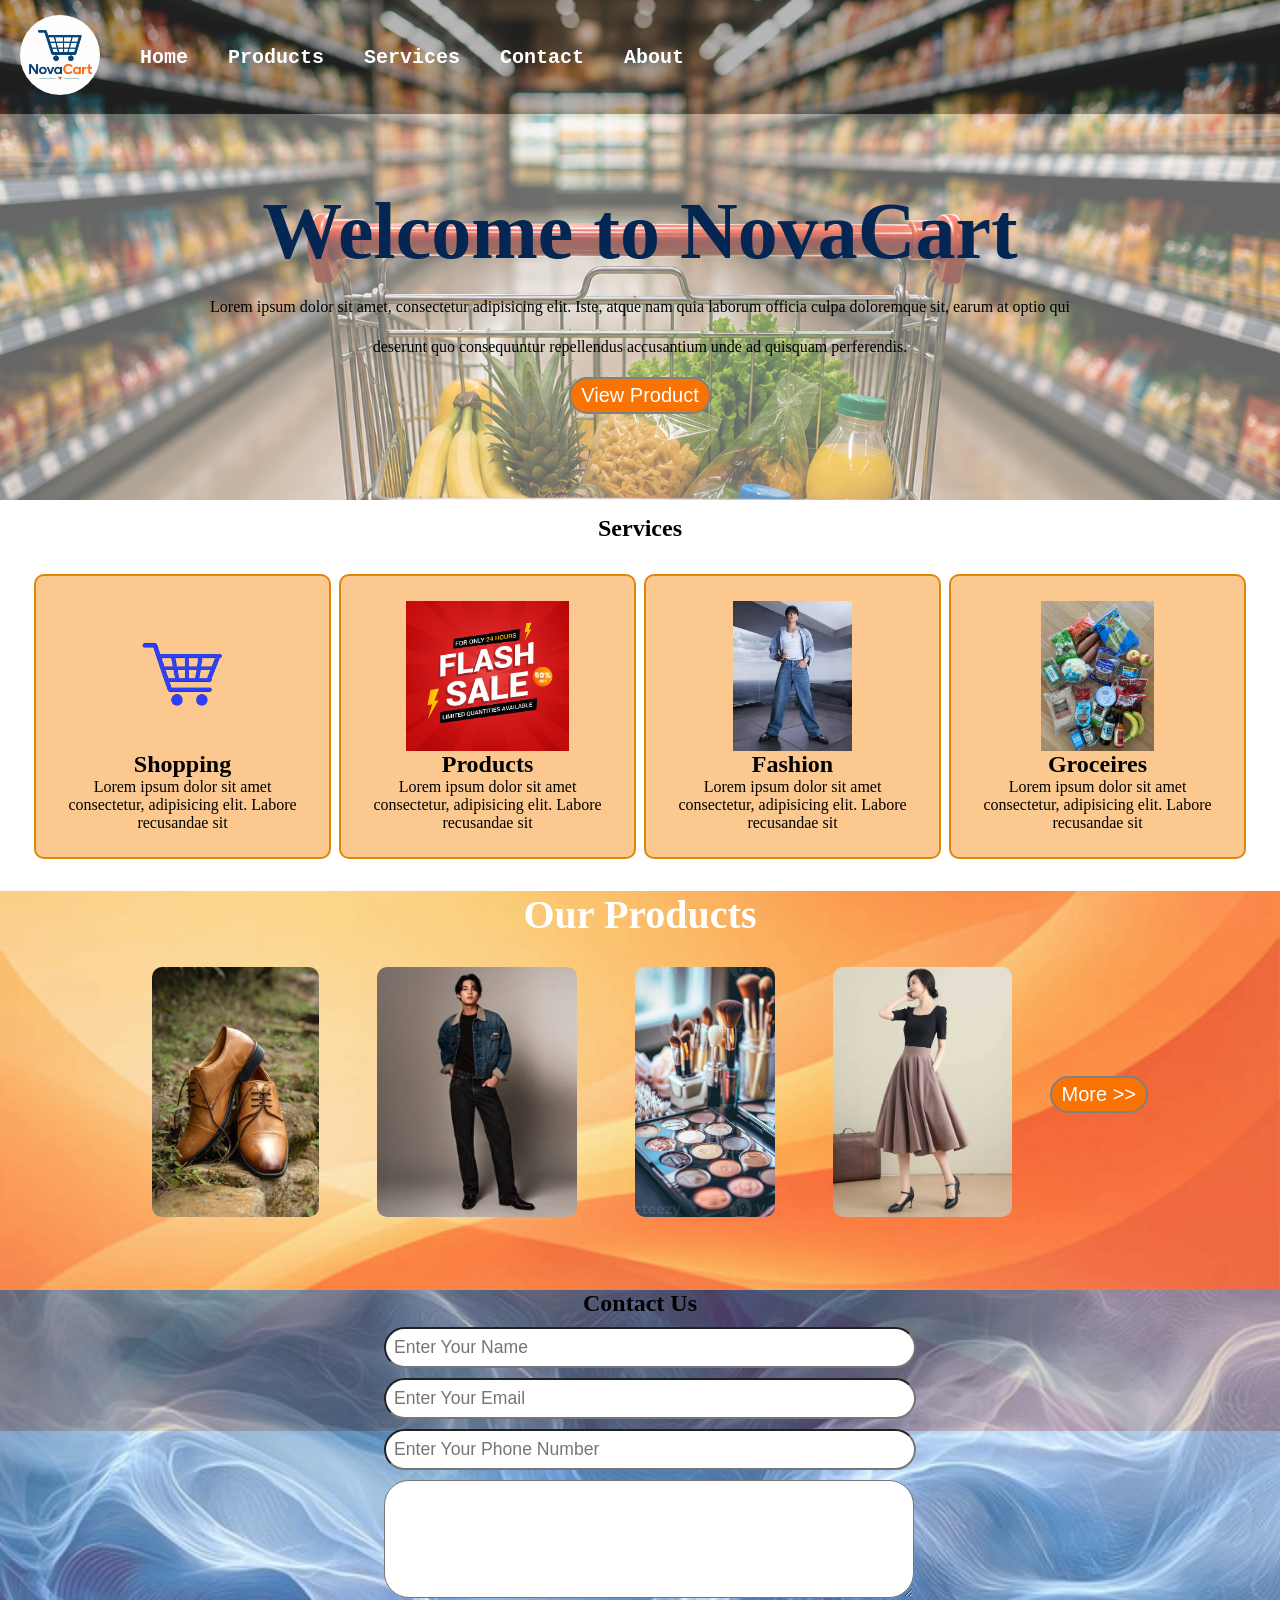
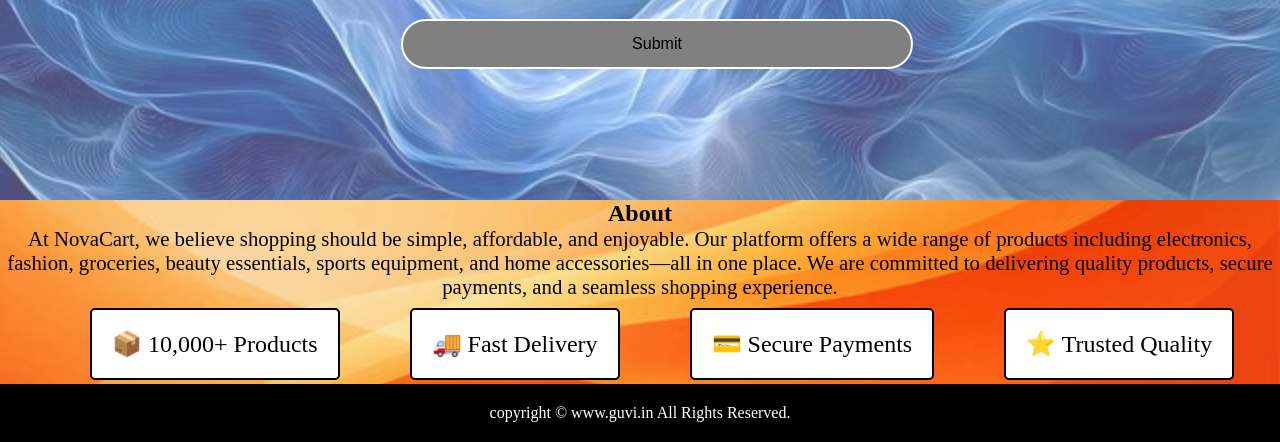
<file: index.html>
<!doctype html>
<html lang="en">
  <head>
    <meta charset="UTF-8" />
    <meta name="viewport" content="width=device-width, initial-scale=1.0" />
    <title>Ecommerce Landing page</title>
    <link rel="stylesheet" href="./static/css/style.css" />
     <link
      rel="stylesheet"
      media="screen and (max-width:1000px)"
      href="./static/css/tablet.css"
    />
    <link rel="stylesheet" media="screen and (max-width:740px)" href="./static/css/phone.css">
   
  </head>
  <body>
    <header>
      <div id="navbar">
        <div id="logo">
          <img src="./static/images/logo.png" alt="" />
        </div>
        <ul>
          <li class="item"><a href="#home">Home</a></li>
          <li class="item"><a href="#products">Products</a></li>
          <li class="item"><a href="#services">Services</a></li>
          <li class="item"><a href="#contact">Contact</a></li>
          <li class="item"><a href="#about-box">About</a></li>
        </ul>
      </div>
    </header>
    <section id="home">
      <h1 class="h-primary">Welcome to NovaCart</h1>
      <p>
        Lorem ipsum dolor sit amet, consectetur adipisicing elit. Iste, atque
        nam quia laborum officia culpa doloremque sit, earum at optio qui
        deserunt quo consequuntur repellendus accusantium unde ad quisquam
        perferendis.
      </p>
      <a href="#products"><button class="btn">View Product</button></a>
    </section>
    <section class="services-container">
      <h1 class="h1-primary center">Services</h1>
      <div id="services">
        <div class="box">
          <img src="./static/images/cart1.png" alt="" />
          <h2 class="h-secondary center">Shopping</h2>
          <p class="center">
            Lorem ipsum dolor sit amet consectetur, adipisicing elit. Labore
            recusandae sit
          </p>
        </div>

        <div class="box">
          <img src="./static/images/sales.jpg" alt="" />
          <h2 class="h-secondary center">Products</h2>
          <p class="center">
            Lorem ipsum dolor sit amet consectetur, adipisicing elit. Labore
            recusandae sit
          </p>
        </div>

        <div class="box">
          <img src="./static/images/ad.jpg" alt="" />
          <h2 class="h-secondary center">Fashion</h2>
          <p class="center">
            Lorem ipsum dolor sit amet consectetur, adipisicing elit. Labore
            recusandae sit
          </p>
        </div>

        <div class="box">
          <img src="./static/images/gad.jpg" alt="" />
          <h2 class="h-secondary center">Groceires</h2>
          <p class="center">
            Lorem ipsum dolor sit amet consectetur, adipisicing elit. Labore
            recusandae sit
          </p>
        </div>
      </div>
    </section>
    <section id="product-section">
      <h1 class="h-primary center">Our Products</h1>
      <div id="products">
        <div class="items"><img src="./static/images/shoes2.jpg" alt="" /></div>
        <div class="items"><img src="./static/images/men1.jpg" alt="" /></div>
        <div class="items"><img src="./static/images/prd2.jpg" alt="" /></div>
        <div class="items"><img src="./static/images/sk.jpg" alt="" /></div>
        <a href="./products.html"><button class="pbtn">More >></button></a>
      </div>
    </section>
    <section id="contact">
      <h1 class="h-primary center">Contact Us</h1>
      <div id="contact-box">
        <form action="">
          <div class="form-group">
            <input type="text" placeholder="Enter Your Name" />
          </div>
          <div class="form-group">
            <input type="email" placeholder="Enter Your Email" />
          </div>
          <div class="form-group">
            <input type="number" placeholder="Enter Your Phone Number" />
          </div>
          <div class="form-group">
            <textarea name="" id="" cols="20" rows="5"></textarea>
          </div>
          <button type="submit" class="cbtn">Submit</button>
        </form>
      </div>
    </section>
    <section id="about-box">
      <h1>About</h1>
      <p>
        At NovaCart, we believe shopping should be simple, affordable, and
        enjoyable. Our platform offers a wide range of products including
        electronics, fashion, groceries, beauty essentials, sports equipment,
        and home accessories—all in one place. We are committed to delivering
        quality products, secure payments, and a seamless shopping experience.
      </p>
      <ul>
          <li class="about">📦 10,000+ Products</li>
          <li class="about">🚚 Fast Delivery</li>
          <li class="about">💳 Secure Payments</li>
          <li class="about">⭐ Trusted Quality</li>
        </ul>
    </section>
    <footer>
      <div class="center">
        copyright &copy; www.guvi.in All Rights Reserved.
      </div>
    </footer>
  </body>
</html>
</file>
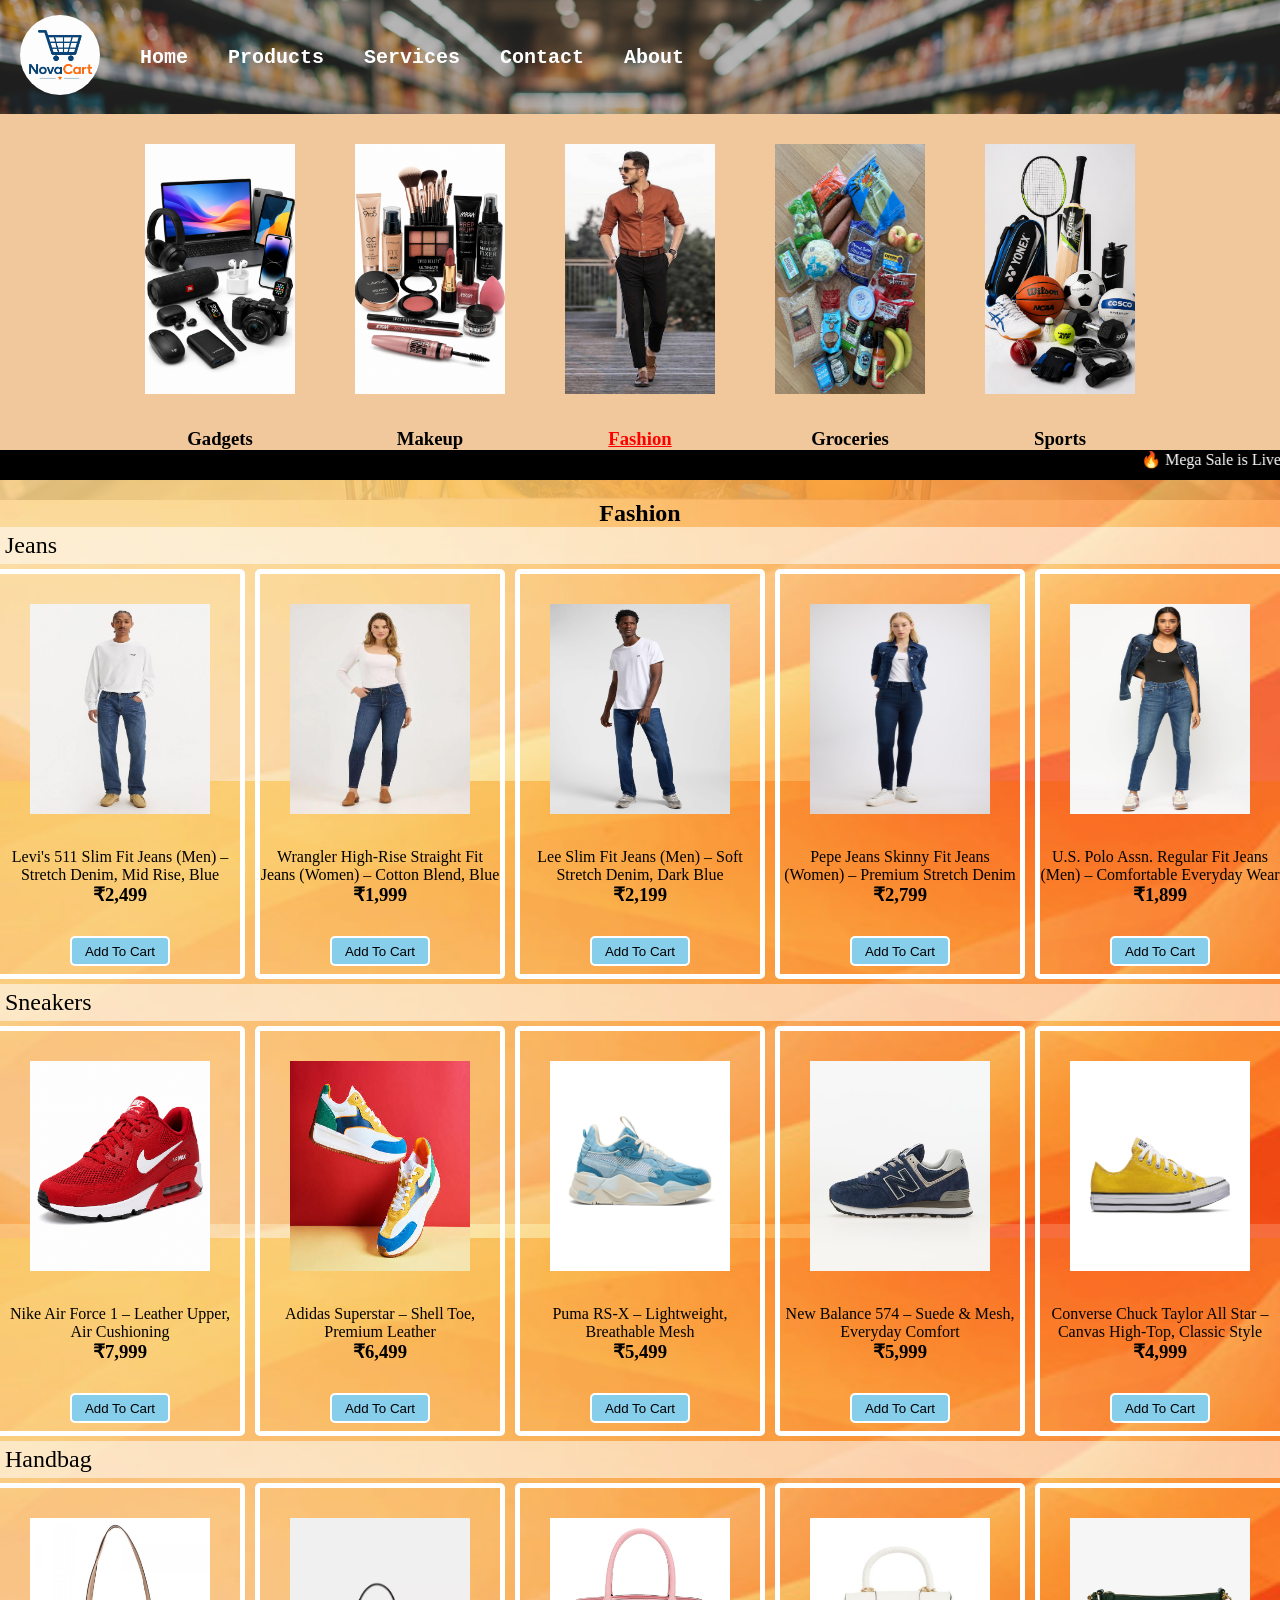
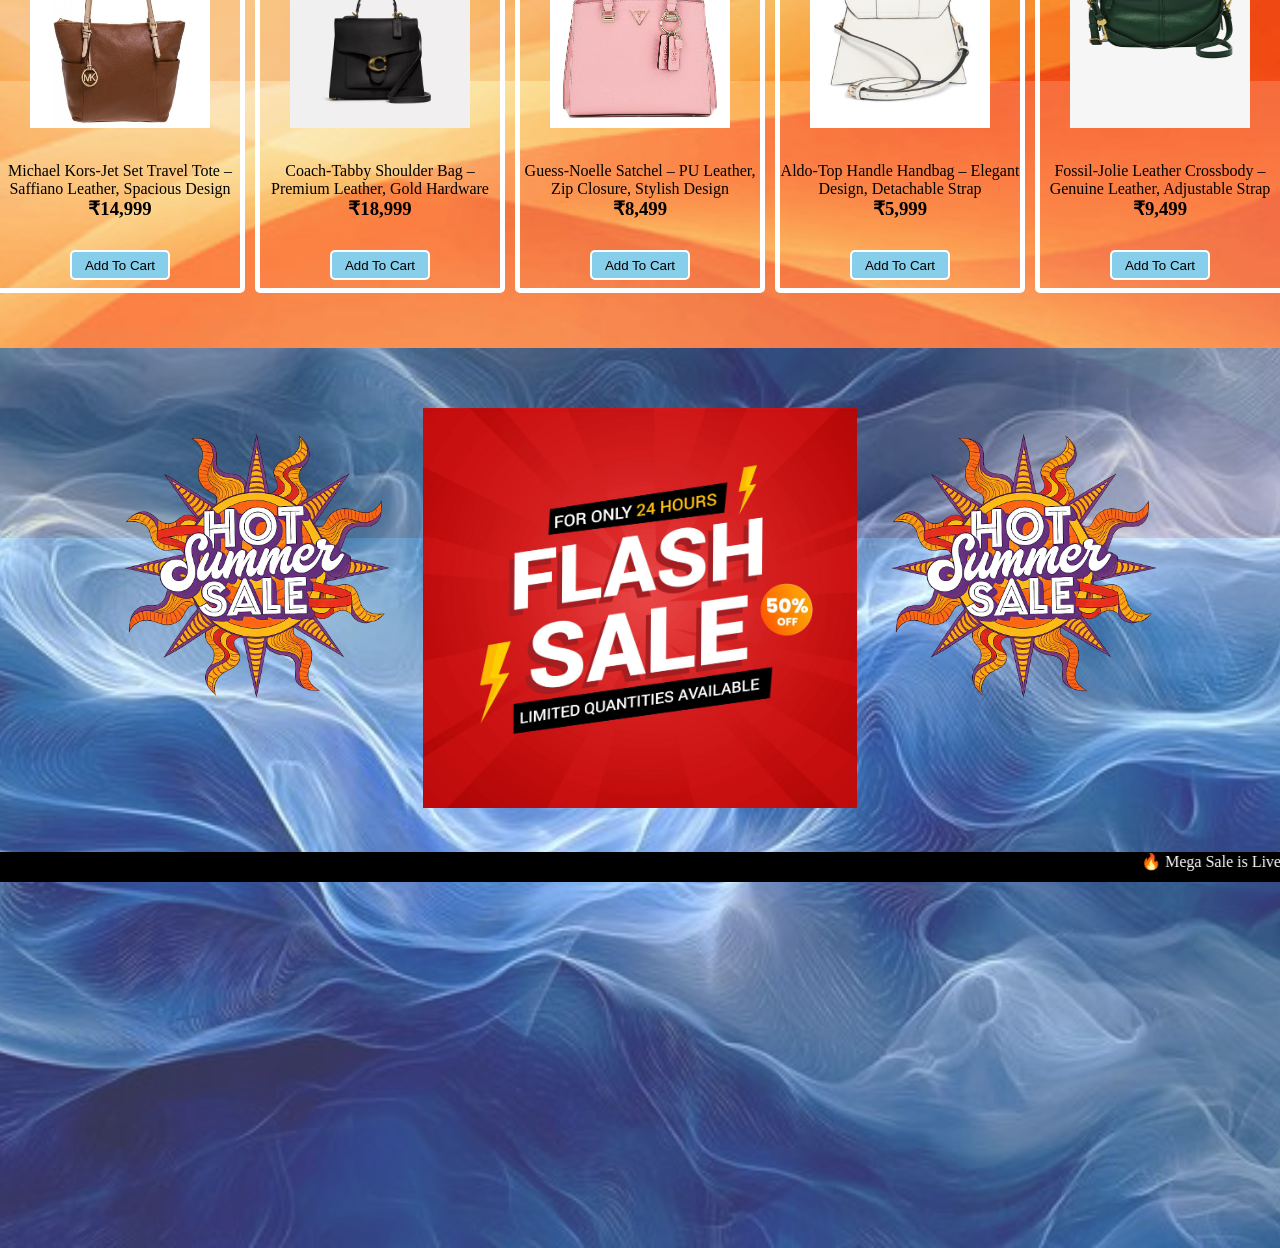
<file: fashion.html>
<!DOCTYPE html>
<html lang="en">
<head>
    <meta charset="UTF-8">
    <meta name="viewport" content="width=device-width, initial-scale=1.0">
       <link rel="stylesheet" href="./static/css/stylepro.css" />
    <link rel="stylesheet" media="screen and (max-width:1000px)" href="./static/css/tablet.css">
    <link rel="stylesheet" media="screen and (max-width:740px)" href="./static/css/phone.css">

    <title>Products</title>
</head>
<body>
     <div id="navbar">
        <div id="logo">
          <img src="./static/images/logo.png" alt="" />
        </div>
        <ul>
          <li class="item"><a href="./index.html" target="_blank">Home</a></li>
          <li class="item"><a href="./products.html">Products</a></li>
          <li class="item"><a href="./index.html#services">Services</a></li>
          <li class="item"><a href="./index.html#contact">Contact</a></li>
          <li class="item"><a href="./index.html#about-box">About</a></li>
        </ul>
      </div>
    </header>
    <section class="container">
        <div class="category">
        <div class="items"><a href="./products2.html" ><img src="./static/images/gad1.png" alt=""><h3>Gadgets</h3></a></div>
        <div class="items"><a href="./makeup.html"  ><img src="./static/images/mk.png" alt=""><h3>Makeup</h3></a></div>
        <div class="items"><a href="" class="active"><img src="./static/images/men2.jpg" alt=""><h3>Fashion</h3></a></div>
        <div class="items"><a href="./groceries.html"><img src="./static/images/gad.jpg" alt=""><h3>Groceries</h3></a></div>
        <div class="items"><a href="./sports.html"><img src="./static/images/gd.png" alt=""><h3>Sports</h3></a></div>
        </div>
    </section>
    <div class="adm"><marquee>
🔥 Mega Sale is Live! | Up to 50% OFF on Groceries, Fashion, Gadgets & Sports | Free Delivery on Orders Above ₹999 | Shop Now at NovaCart! 🛒
</marquee></div>
<section class="gadget-box">
  <h1>Fashion</h1>
   <div class="mob-head">Jeans</div> 
  <div class="mob">
   
    <div class="prod"><img src="./static/images/j1.jpg" alt=""><p>Levi's 511 Slim Fit Jeans (Men) – Stretch Denim, Mid Rise, Blue</p><h3>₹2,499</h3>
    <button class="pbtn">Add To Cart</button></div>
    <div class="prod"><img src="./static/images/j2.jpg" alt=""><p>Wrangler High-Rise Straight Fit Jeans (Women) – Cotton Blend, Blue</p><h3>₹1,999</h3>
    <button class="pbtn">Add To Cart</button></div>
    <div class="prod"><img src="./static/images/j3.jpg" alt=""><p>Lee Slim Fit Jeans (Men) – Soft Stretch Denim, Dark Blue</p><h3>₹2,199</h3>
    <button class="pbtn">Add To Cart</button></div>
    <div class="prod"><img src="./static/images/j4.jpg" alt=""><p>Pepe Jeans Skinny Fit Jeans (Women) – Premium Stretch Denim</p><h3>₹2,799</h3>
    <button class="pbtn">Add To Cart</button></div>
    <div class="prod"><img src="./static/images/j5.jpg" alt=""><p>U.S. Polo Assn. Regular Fit Jeans (Men) – Comfortable Everyday Wear</p><h3>₹1,899</h3>
    <button class="pbtn">Add To Cart</button></div>
  </div>
   <div class="mob-head">Sneakers</div> 
  <div class="mob">
   
    <div class="prod"><img src="./static/images/sh1.png" alt=""><p>Nike Air Force 1 – Leather Upper, Air Cushioning</p><h3>₹7,999</h3>
    <button class="pbtn">Add To Cart</button></div>
    <div class="prod"><img src="./static/images/shoes1.jpg" alt=""><p>Adidas Superstar – Shell Toe, Premium Leather</p><h3>₹6,499</h3>
    <button class="pbtn">Add To Cart</button></div>
    <div class="prod"><img src="./static/images/sh3.jpg" alt=""><p>Puma RS-X – Lightweight, Breathable Mesh</p><h3>₹5,499</h3>
    <button class="pbtn">Add To Cart</button></div>
    <div class="prod"><img src="./static/images/sh4.jpg" alt=""><p>New Balance 574 – Suede & Mesh, Everyday Comfort</p><h3>₹5,999</h3>
    <button class="pbtn">Add To Cart</button></div>
    <div class="prod"><img src="./static/images/sh5.jpg" alt=""><p>Converse Chuck Taylor All Star – Canvas High-Top, Classic Style</p><h3>₹4,999</h3>
    <button class="pbtn">Add To Cart</button></div>
  </div>
   <div class="mob-head">Handbag</div> 
  <div class="mob">
   
    <div class="prod"><img src="./static/images/hb1.jpg" alt=""><p>Michael Kors-Jet Set Travel Tote – Saffiano Leather, Spacious Design</p><h3>₹14,999</h3>
    <button class="pbtn">Add To Cart</button></div>
    <div class="prod"><img src="./static/images/hb2.jpg" alt=""><p>Coach-Tabby Shoulder Bag – Premium Leather, Gold Hardware</p><h3>₹18,999</h3>
    <button class="pbtn">Add To Cart</button></div>
    <div class="prod"><img src="./static/images/hb3.jpg" alt=""><p>Guess-Noelle Satchel – PU Leather, Zip Closure, Stylish Design</p><h3>₹8,499</h3>
    <button class="pbtn">Add To Cart</button></div>
    <div class="prod"><img src="./static/images/hb4.jpg" alt=""><p>Aldo-Top Handle Handbag – Elegant Design, Detachable Strap</p><h3>₹5,999 </h3>
    <button class="pbtn">Add To Cart</button></div>
    <div class="prod"><img src="./static/images/hb5.jpg" alt=""><p>Fossil-Jolie Leather Crossbody – Genuine Leather, Adjustable Strap</p><h3>₹9,499</h3>
    <button class="pbtn">Add To Cart</button></div>
  </div>
</section>
     <section id="ad">
        
        <div id="advertisement">
        <div class="ad1"><img src="./static/images/sales2.png"  alt=""></div>
        <div class="ad2"><img src="./static/images/sales.jpg" alt=""></div>
        <div class="ad1"><img src="./static/images/sales2.png" alt=""></div>
        </div>
        <div class="adm"><marquee>
🔥 Mega Sale is Live! | Up to 50% OFF on Groceries, Fashion, Gadgets & Sports | Free Delivery on Orders Above ₹999 | Shop Now at NovaCart! 🛒
</marquee></div>
    </section>
</body>
</html>
</file>
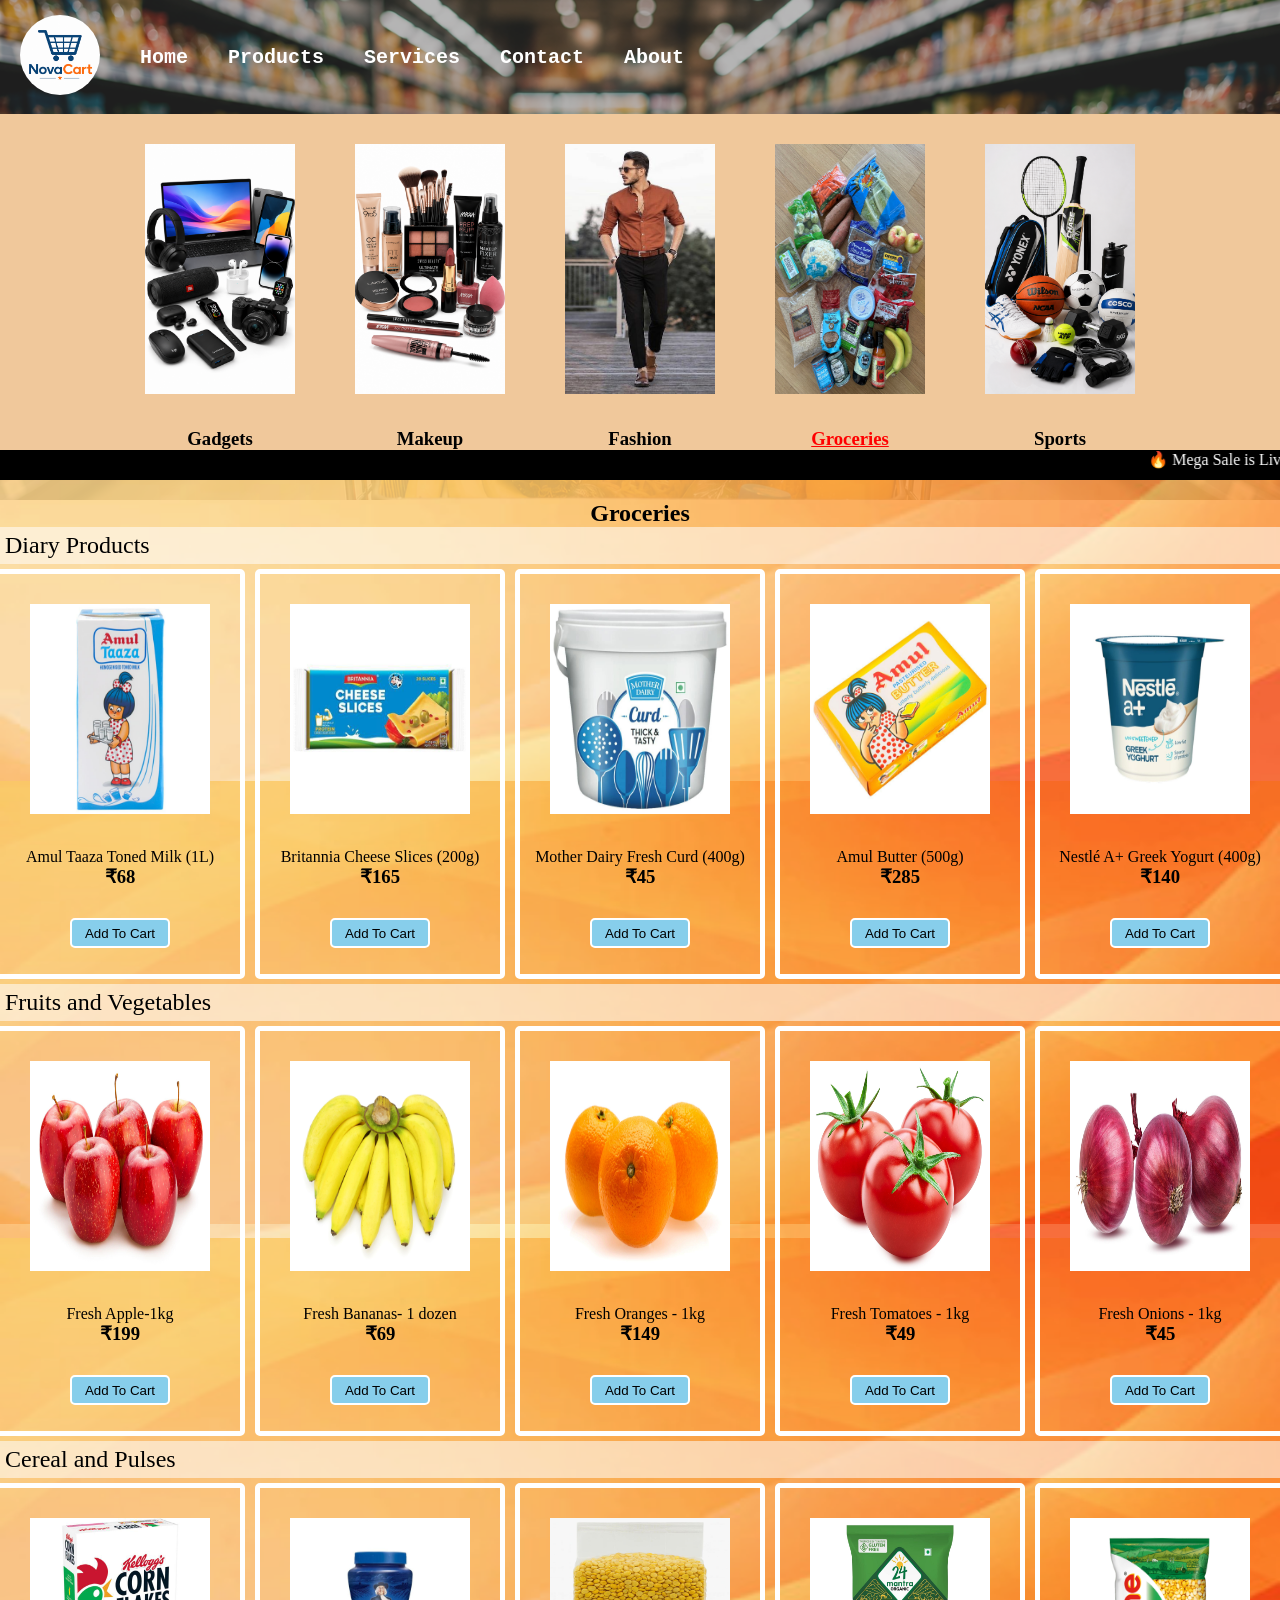
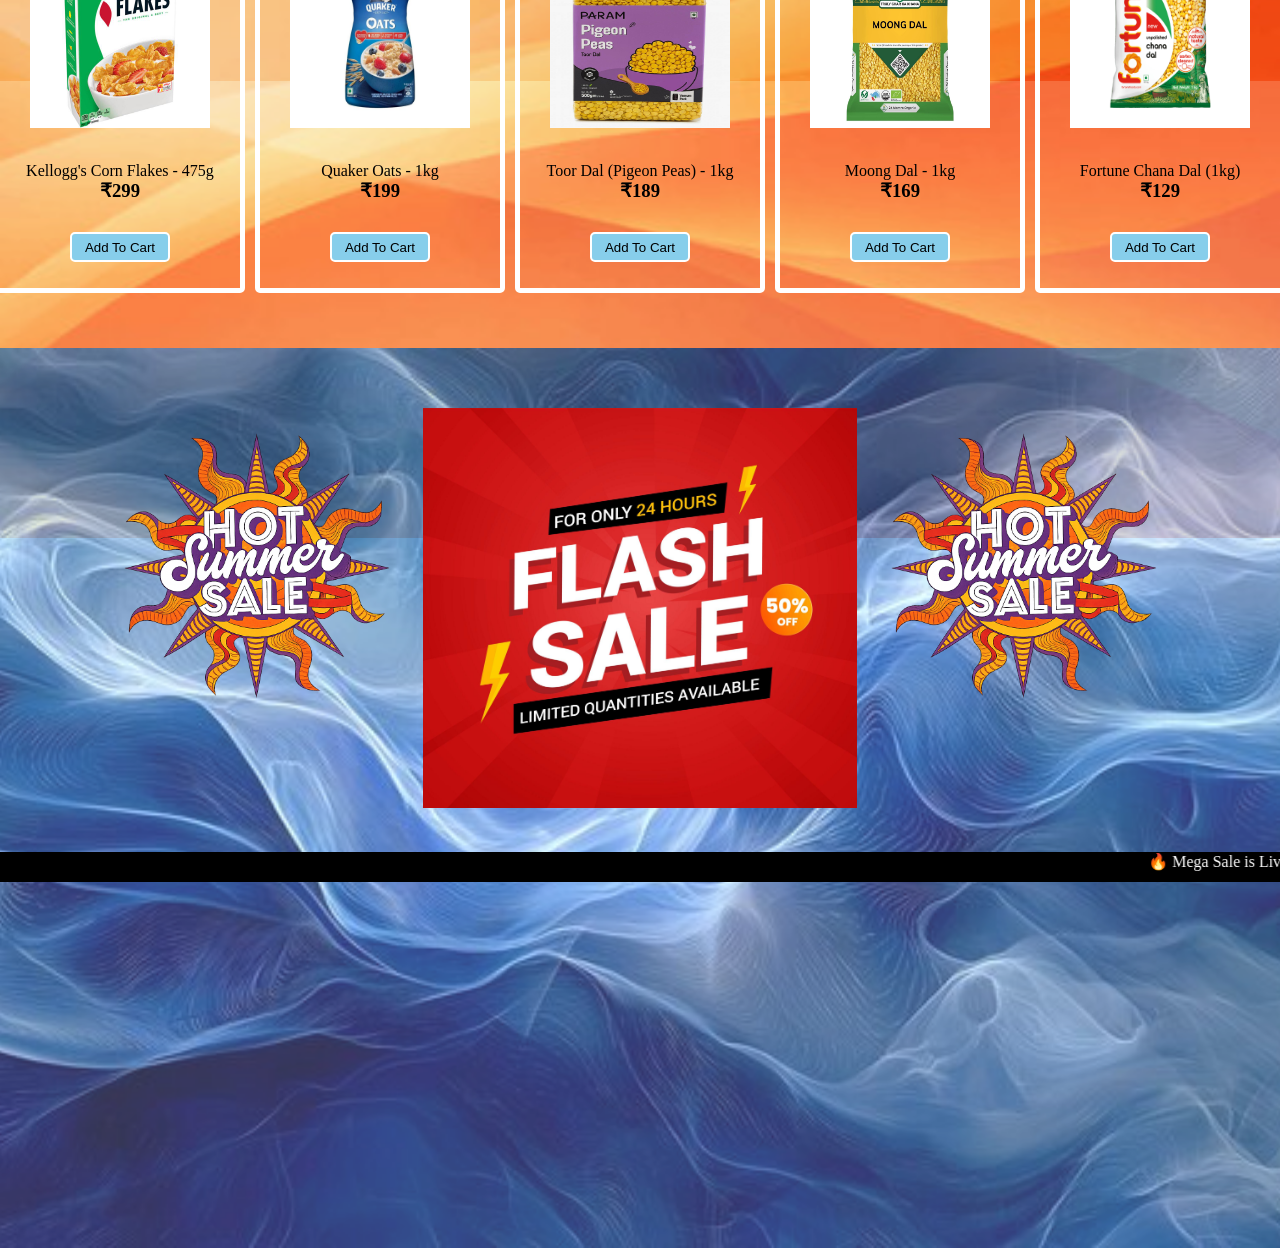
<file: groceries.html>
<!DOCTYPE html>
<html lang="en">
<head>
    <meta charset="UTF-8">
    <meta name="viewport" content="width=device-width, initial-scale=1.0">
       <link rel="stylesheet" href="./static/css/stylepro.css" />
    <link rel="stylesheet" media="screen and (max-width:1000px)" href="./static/css/tablet.css">
    <link rel="stylesheet" media="screen and (max-width:740px)" href="./static/css/phone.css">

    <title>Products</title>
</head>
<body>
     <div id="navbar">
        <div id="logo">
          <img src="./static/images/logo.png" alt="" />
        </div>
        <ul>
          <li class="item"><a href="./index.html" target="_blank">Home</a></li>
          <li class="item"><a href="./products.html">Products</a></li>
          <li class="item"><a href="./index.html#services">Services</a></li>
          <li class="item"><a href="./index.html#contact">Contact</a></li>
          <li class="item"><a href="./index.html#about-box">About</a></li>
        </ul>
      </div>
    </header>
    <section class="container">
        <div class="category">
        <div class="items"><a href="./products2.html" ><img src="./static/images/gad1.png" alt=""><h3>Gadgets</h3></a></div>
        <div class="items"><a href="./makeup.html"  ><img src="./static/images/mk.png" alt=""><h3>Makeup</h3></a></div>
        <div class="items"><a href="./fashion.html" ><img src="./static/images/men2.jpg" alt=""><h3>Fashion</h3></a></div>
        <div class="items"><a href=""class="active"><img src="./static/images/gad.jpg" alt=""><h3>Groceries</h3></a></div>
        <div class="items"><a href="./sports.html"><img src="./static/images/gd.png" alt=""><h3>Sports</h3></a></div>
        </div>
    </section>
    <div class="adm"><marquee>
🔥 Mega Sale is Live! | Up to 50% OFF on Groceries, Fashion, Gadgets & Sports | Free Delivery on Orders Above ₹999 | Shop Now at NovaCart! 🛒
</marquee></div>
<section class="gadget-box">
  <h1>Groceries</h1>
   <div class="mob-head">Diary Products</div> 
  <div class="mob">
   
    <div class="prod"><img src="./static/images/dp1.jpg" alt=""><p>Amul Taaza Toned Milk (1L)</p><h3>₹68</h3>
    <button class="pbtn">Add To Cart</button></div>
    <div class="prod"><img src="./static/images/dp2.jpg" alt=""><p>Britannia Cheese Slices (200g)</p><h3>₹165</h3>
    <button class="pbtn">Add To Cart</button></div>
    <div class="prod"><img src="./static/images/dp3.jpg" alt=""><p>Mother Dairy Fresh Curd (400g)</p><h3>₹45</h3>
    <button class="pbtn">Add To Cart</button></div>
    <div class="prod"><img src="./static/images/dp4.jpg" alt=""><p>Amul Butter (500g)</p><h3>₹285</h3>
    <button class="pbtn">Add To Cart</button></div>
    <div class="prod"><img src="./static/images/dp5.jpg" alt=""><p>Nestlé A+ Greek Yogurt (400g)</p><h3>₹140</h3>
    <button class="pbtn">Add To Cart</button></div>
  </div>
   <div class="mob-head">Fruits and Vegetables</div> 
  <div class="mob">
   
    <div class="prod"><img src="./static/images/fr1.jpg" alt=""><p>Fresh Apple-1kg</p><h3>₹199</h3>
    <button class="pbtn">Add To Cart</button></div>
    <div class="prod"><img src="./static/images/fr2.jpg" alt=""><p>Fresh Bananas- 1 dozen</p><h3>₹69</h3>
    <button class="pbtn">Add To Cart</button></div>
    <div class="prod"><img src="./static/images/fr3.jpg" alt=""><p>Fresh Oranges - 1kg</p><h3>₹149</h3>
    <button class="pbtn">Add To Cart</button></div>
    <div class="prod"><img src="./static/images/fr4.jpg" alt=""><p>Fresh Tomatoes - 1kg</p><h3>₹49</h3>
    <button class="pbtn">Add To Cart</button></div>
    <div class="prod"><img src="./static/images/fr5.jpg" alt=""><p>Fresh Onions - 1kg</p><h3>₹45</h3>
    <button class="pbtn">Add To Cart</button></div>
  </div>
   <div class="mob-head">Cereal and Pulses</div> 
  <div class="mob">
   
    <div class="prod"><img src="./static/images/cp1.jpg" alt=""><p>Kellogg's Corn Flakes - 475g</p><h3>₹299</h3>
    <button class="pbtn">Add To Cart</button></div>
    <div class="prod"><img src="./static/images/cp2.jpg" alt=""><p>Quaker Oats - 1kg</p><h3>₹199</h3>
    <button class="pbtn">Add To Cart</button></div>
    <div class="prod"><img src="./static/images/cp3.jpg" alt=""><p>Toor Dal (Pigeon Peas) - 1kg</p><h3>₹189</h3>
    <button class="pbtn">Add To Cart</button></div>
    <div class="prod"><img src="./static/images/cp4.jpg" alt=""><p>Moong Dal - 1kg</p><h3>₹169 </h3>
    <button class="pbtn">Add To Cart</button></div>
    <div class="prod"><img src="./static/images/cp5.jpg" alt=""><p>Fortune Chana Dal (1kg)</p><h3>₹129</h3>
    <button class="pbtn">Add To Cart</button></div>
  </div>
</section>
     <section id="ad">
        
        <div id="advertisement">
        <div class="ad1"><img src="./static/images/sales2.png"  alt=""></div>
        <div class="ad2"><img src="./static/images/sales.jpg" alt=""></div>
        <div class="ad1"><img src="./static/images/sales2.png" alt=""></div>
        </div>
        <div class="adm"><marquee>
🔥 Mega Sale is Live! | Up to 50% OFF on Groceries, Fashion, Gadgets & Sports | Free Delivery on Orders Above ₹999 | Shop Now at NovaCart! 🛒
</marquee></div>
    </section>
</body>
</html>
</file>
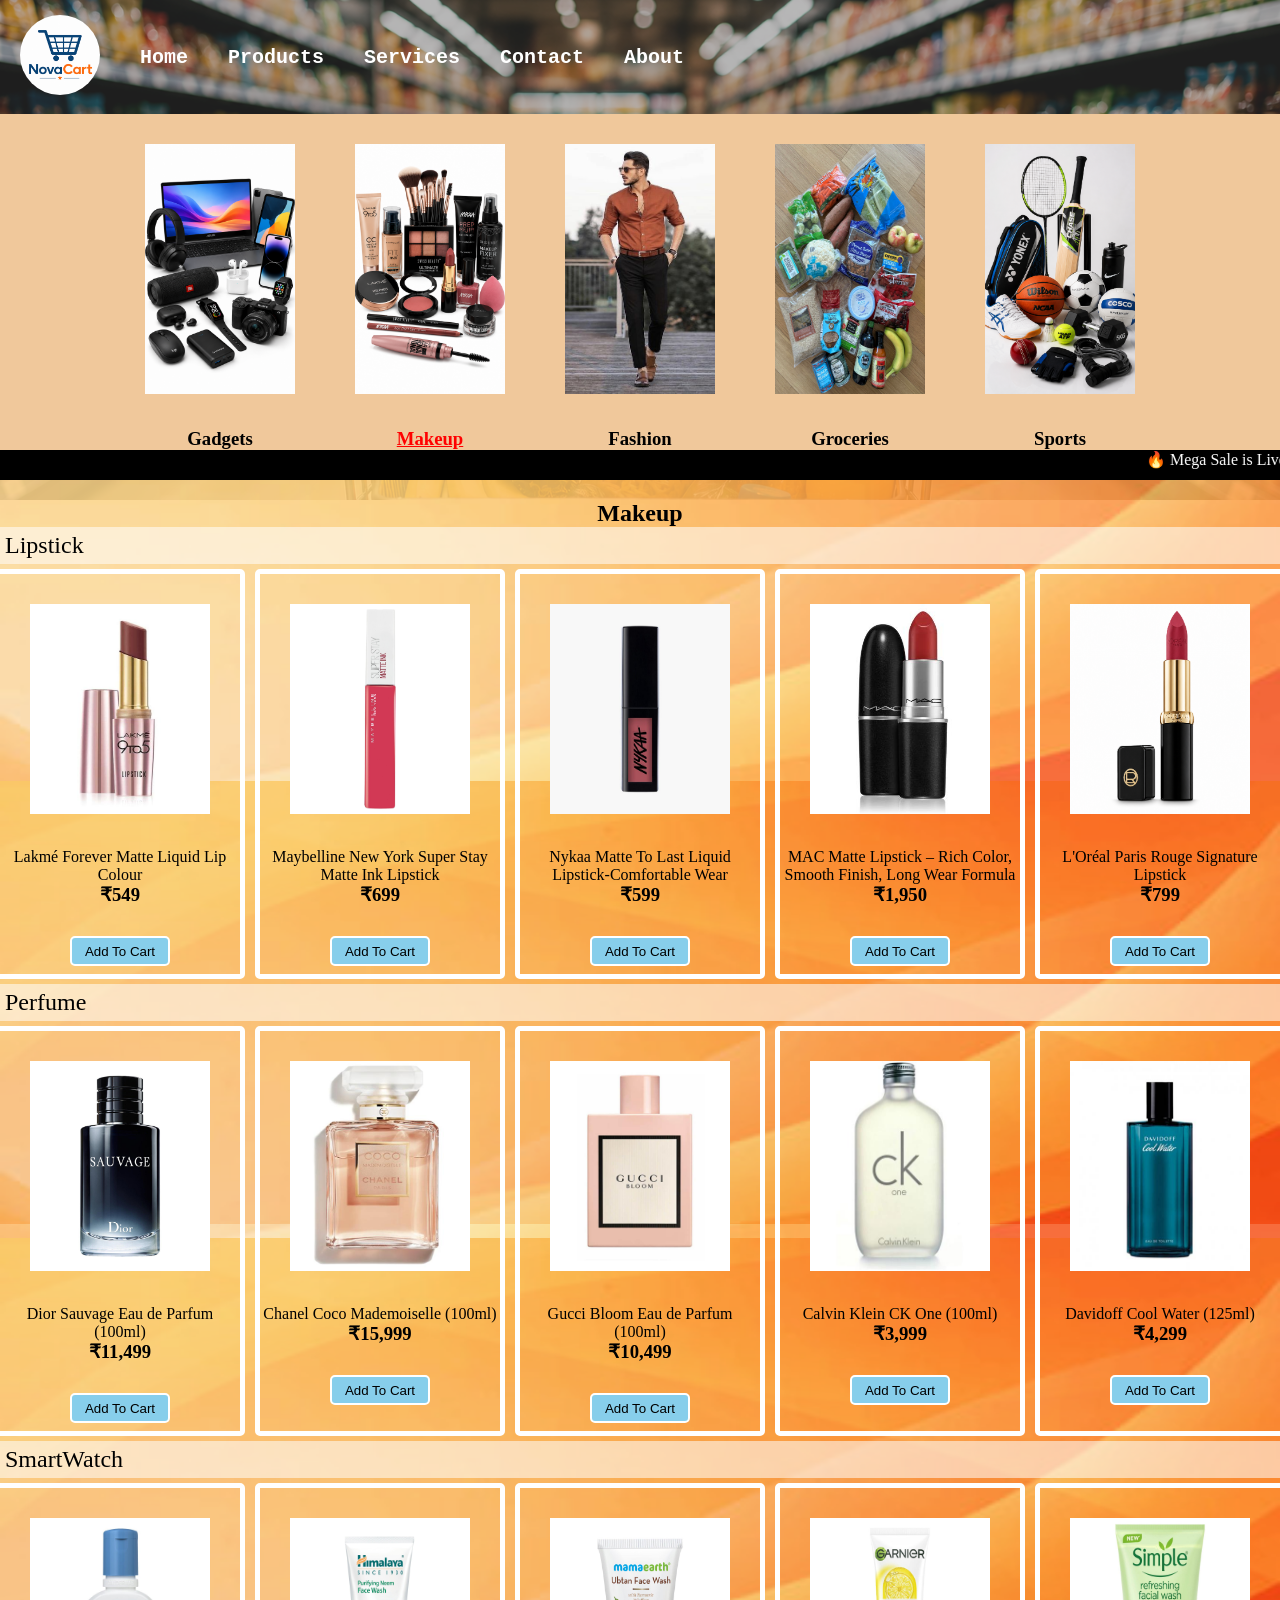
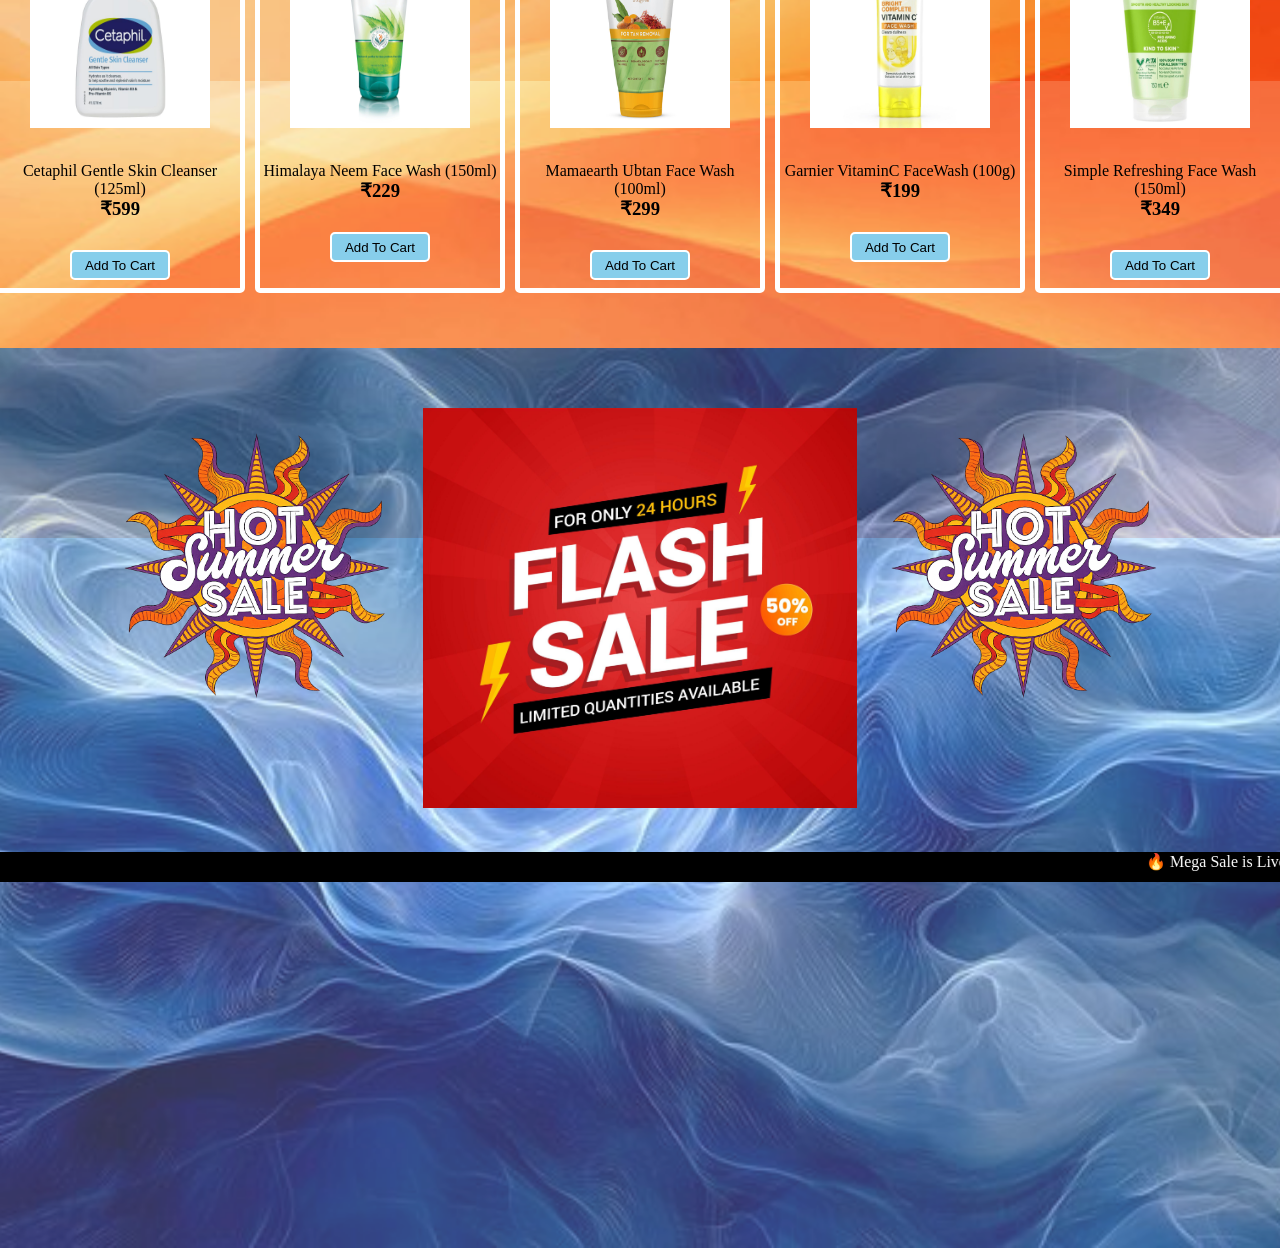
<file: makeup.html>
<!DOCTYPE html>
<html lang="en">
<head>
    <meta charset="UTF-8">
    <meta name="viewport" content="width=device-width, initial-scale=1.0">
       <link rel="stylesheet" href="./static/css/stylepro.css" />
    <link rel="stylesheet" media="screen and (max-width:1000px)" href="./static/css/tablet.css">
    <link rel="stylesheet" media="screen and (max-width:740px)" href="./static/css/phone.css">

    <title>Products</title>
</head>
<body>
     <div id="navbar">
        <div id="logo">
          <img src="./static/images/logo.png" alt="" />
        </div>
        <ul>
          <li class="item"><a href="./index.html" target="_blank">Home</a></li>
          <li class="item"><a href="./products.html">Products</a></li>
          <li class="item"><a href="./index.html#services">Services</a></li>
          <li class="item"><a href="./index.html#contact">Contact</a></li>
          <li class="item"><a href="./index.html#about-box">About</a></li>
        </ul>
      </div>
    </header>
    <section class="container">
        <div class="category">
        <div class="items"><a href="./products2.html" ><img src="./static/images/gad1.png" alt=""><h3>Gadgets</h3></a></div>
        <div class="items"><a href=""  class="active"><img src="./static/images/mk.png" alt=""><h3>Makeup</h3></a></div>
        <div class="items"><a href="./fashion.html"><img src="./static/images/men2.jpg" alt=""><h3>Fashion</h3></a></div>
        <div class="items"><a href="./groceries.html"><img src="./static/images/gad.jpg" alt=""><h3>Groceries</h3></a></div>
        <div class="items"><a href="./sports.html"><img src="./static/images/gd.png" alt=""><h3>Sports</h3></a></div>
        </div>
    </section>
    <div class="adm"><marquee>
🔥 Mega Sale is Live! | Up to 50% OFF on Groceries, Fashion, Gadgets & Sports | Free Delivery on Orders Above ₹999 | Shop Now at NovaCart! 🛒
</marquee></div>
<section class="gadget-box">
  <h1>Makeup</h1>
   <div class="mob-head">Lipstick</div> 
  <div class="mob">
   
    <div class="prod"><img src="./static/images/lip1.jpg" alt=""><p>Lakmé Forever Matte Liquid Lip Colour</p><h3>₹549</h3>
    <button class="pbtn">Add To Cart</button></div>
    <div class="prod"><img src="./static/images/lip2.jpg" alt=""><p>Maybelline New York Super Stay Matte Ink Lipstick</p><h3>₹699 </h3>
    <button class="pbtn">Add To Cart</button></div>
    <div class="prod"><img src="./static/images/lip3.jpg" alt=""><p>Nykaa Matte To Last Liquid Lipstick-Comfortable Wear</p><h3>₹599</h3>
    <button class="pbtn">Add To Cart</button></div>
    <div class="prod"><img src="./static/images/lip4.jpg" alt=""><p>MAC Matte Lipstick – Rich Color, Smooth Finish, Long Wear Formula</p><h3>₹1,950</h3>
    <button class="pbtn">Add To Cart</button></div>
    <div class="prod"><img src="./static/images/lip5.png" alt=""><p>L'Oréal Paris Rouge Signature Lipstick</p><h3>₹799</h3>
    <button class="pbtn">Add To Cart</button></div>
  </div>
   <div class="mob-head">Perfume</div> 
  <div class="mob">
   
    <div class="prod"><img src="./static/images/per1.jpg" alt=""><p>Dior Sauvage Eau de Parfum (100ml)</p><h3>₹11,499</h3>
    <button class="pbtn">Add To Cart</button></div>
    <div class="prod"><img src="./static/images/per2.jpg" alt=""><p>Chanel Coco Mademoiselle (100ml)</p><h3>₹15,999</h3>
    <button class="pbtn">Add To Cart</button></div>
    <div class="prod"><img src="./static/images/per3.jpg" alt=""><p> Gucci Bloom Eau de Parfum (100ml)</p><h3>₹10,499</h3>
    <button class="pbtn">Add To Cart</button></div>
    <div class="prod"><img src="./static/images/per4.jpg" alt=""><p>Calvin Klein CK One (100ml)</p><h3>₹3,999</h3>
    <button class="pbtn">Add To Cart</button></div>
    <div class="prod"><img src="./static/images/per5.jpg" alt=""><p>Davidoff Cool Water (125ml)</p><h3>₹4,299</h3>
    <button class="pbtn">Add To Cart</button></div>
  </div>
   <div class="mob-head">SmartWatch</div> 
  <div class="mob">
   
    <div class="prod"><img src="./static/images/fw1.jpg" alt=""><p>Cetaphil Gentle Skin Cleanser (125ml)</p><h3>₹599</h3>
    <button class="pbtn">Add To Cart</button></div>
    <div class="prod"><img src="./static/images/fw2.jpg" alt=""><p>Himalaya Neem Face Wash (150ml)</p><h3>₹229</h3>
    <button class="pbtn">Add To Cart</button></div>
    <div class="prod"><img src="./static/images/fw3.jpg" alt=""><p>Mamaearth Ubtan Face Wash (100ml)</p><h3>₹299</h3>
    <button class="pbtn">Add To Cart</button></div>
    <div class="prod"><img src="./static/images/fw4.jpg" alt=""><p>Garnier VitaminC FaceWash (100g)</p><h3>₹199 </h3>
    <button class="pbtn">Add To Cart</button></div>
    <div class="prod"><img src="./static/images/fw5.jpg" alt=""><p>Simple Refreshing Face Wash (150ml)</p><h3>₹349</h3>
    <button class="pbtn">Add To Cart</button></div>
  </div>
</section>
     <section id="ad">
        
        <div id="advertisement">
        <div class="ad1"><img src="./static/images/sales2.png"  alt=""></div>
        <div class="ad2"><img src="./static/images/sales.jpg" alt=""></div>
        <div class="ad1"><img src="./static/images/sales2.png" alt=""></div>
        </div>
        <div class="adm"><marquee>
🔥 Mega Sale is Live! | Up to 50% OFF on Groceries, Fashion, Gadgets & Sports | Free Delivery on Orders Above ₹999 | Shop Now at NovaCart! 🛒
</marquee></div>
    </section>
</body>
</html>
</file>
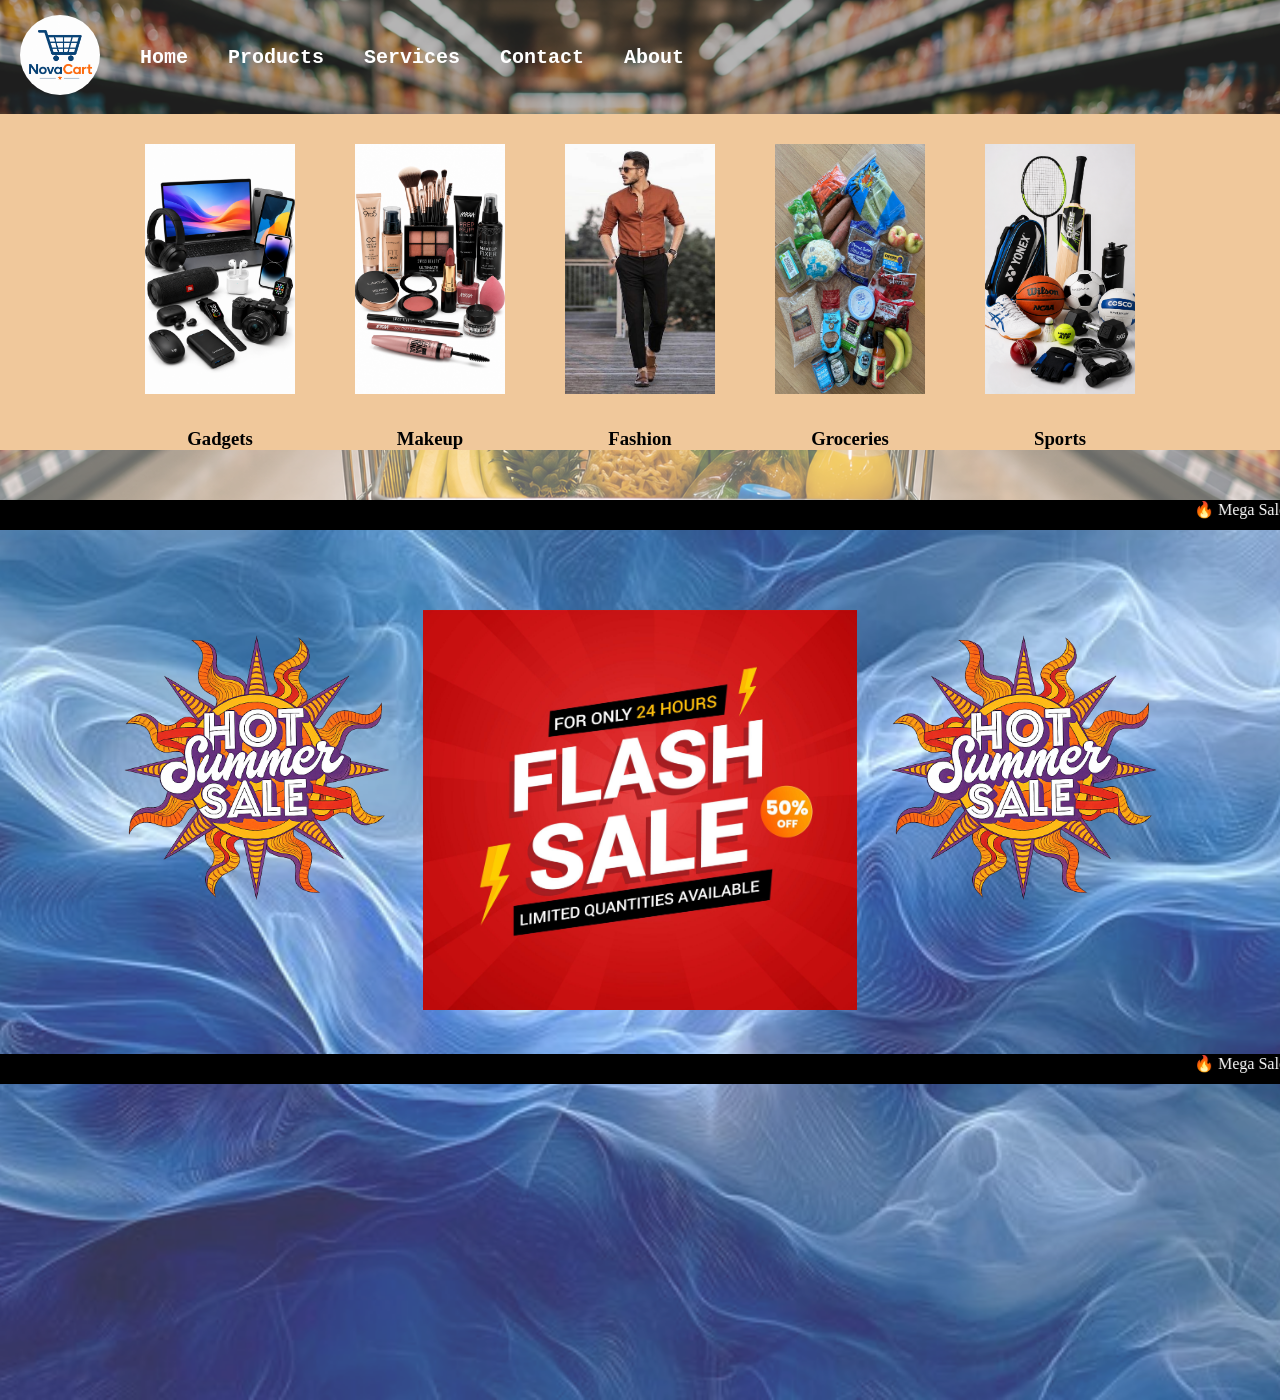
<file: products.html>
<!DOCTYPE html>
<html lang="en">
<head>
    <meta charset="UTF-8">
    <meta name="viewport" content="width=device-width, initial-scale=1.0">
       <link rel="stylesheet" href="./static/css/stylepro.css" />
    <link rel="stylesheet" media="screen and (max-width:1000px)" href="./static/css/tablet.css">
    <link rel="stylesheet" media="screen and (max-width:740px)" href="./static/css/phone.css">
    <title>Products</title>
</head>
<body>
     <div id="navbar">
        <div id="logo">
          <img src="./static/images/logo.png" alt="" />
        </div>
        <ul>
          <li class="item"><a href="./index.html" target="_blank">Home</a></li>
          <li class="item"><a href="#products">Products</a></li>
          <li class="item"><a href="./index.html#services">Services</a></li>
          <li class="item"><a href="./index.html#contact">Contact</a></li>
          <li class="item"><a href="./index.html#about-box">About</a></li>
        </ul>
      </div>
    </header>
    <section class="container">
        <div class="category">
        <div class="items"><a href="./products2.html"><img src="./static/images/gad1.png" alt=""><h3>Gadgets</h3></a></div>
        <div class="items"><a href="./makeup.html"><img src="./static/images/mk.png" alt=""><h3>Makeup</h3></a></div>
        <div class="items"><a href="./fashion.html"><img src="./static/images/men2.jpg" alt=""><h3>Fashion</h3></a></div>
        <div class="items"><a href="./groceries.html"><img src="./static/images/gad.jpg" alt=""><h3>Groceries</h3></a></div>
        <div class="items"><a href="./sports.html"><img src="./static/images/gd.png" alt=""><h3>Sports</h3></a></div>
        </div>
    </section>
    <section id="ad">
        <div class="adm"><marquee>
🔥 Mega Sale is Live! | Up to 50% OFF on Groceries, Fashion, Gadgets & Sports | Free Delivery on Orders Above ₹999 | Shop Now at NovaCart! 🛒
</marquee></div>
        <div id="advertisement">
        <div class="ad1"><img src="./static/images/sales2.png"  alt=""></div>
        <div class="ad2"><img src="./static/images/sales.jpg" alt=""></div>
        <div class="ad1"><img src="./static/images/sales2.png" alt=""></div>
        </div>
        <div class="adm"><marquee>
🔥 Mega Sale is Live! | Up to 50% OFF on Groceries, Fashion, Gadgets & Sports | Free Delivery on Orders Above ₹999 | Shop Now at NovaCart! 🛒
</marquee></div>
    </section>
</body>
</html>
</file>
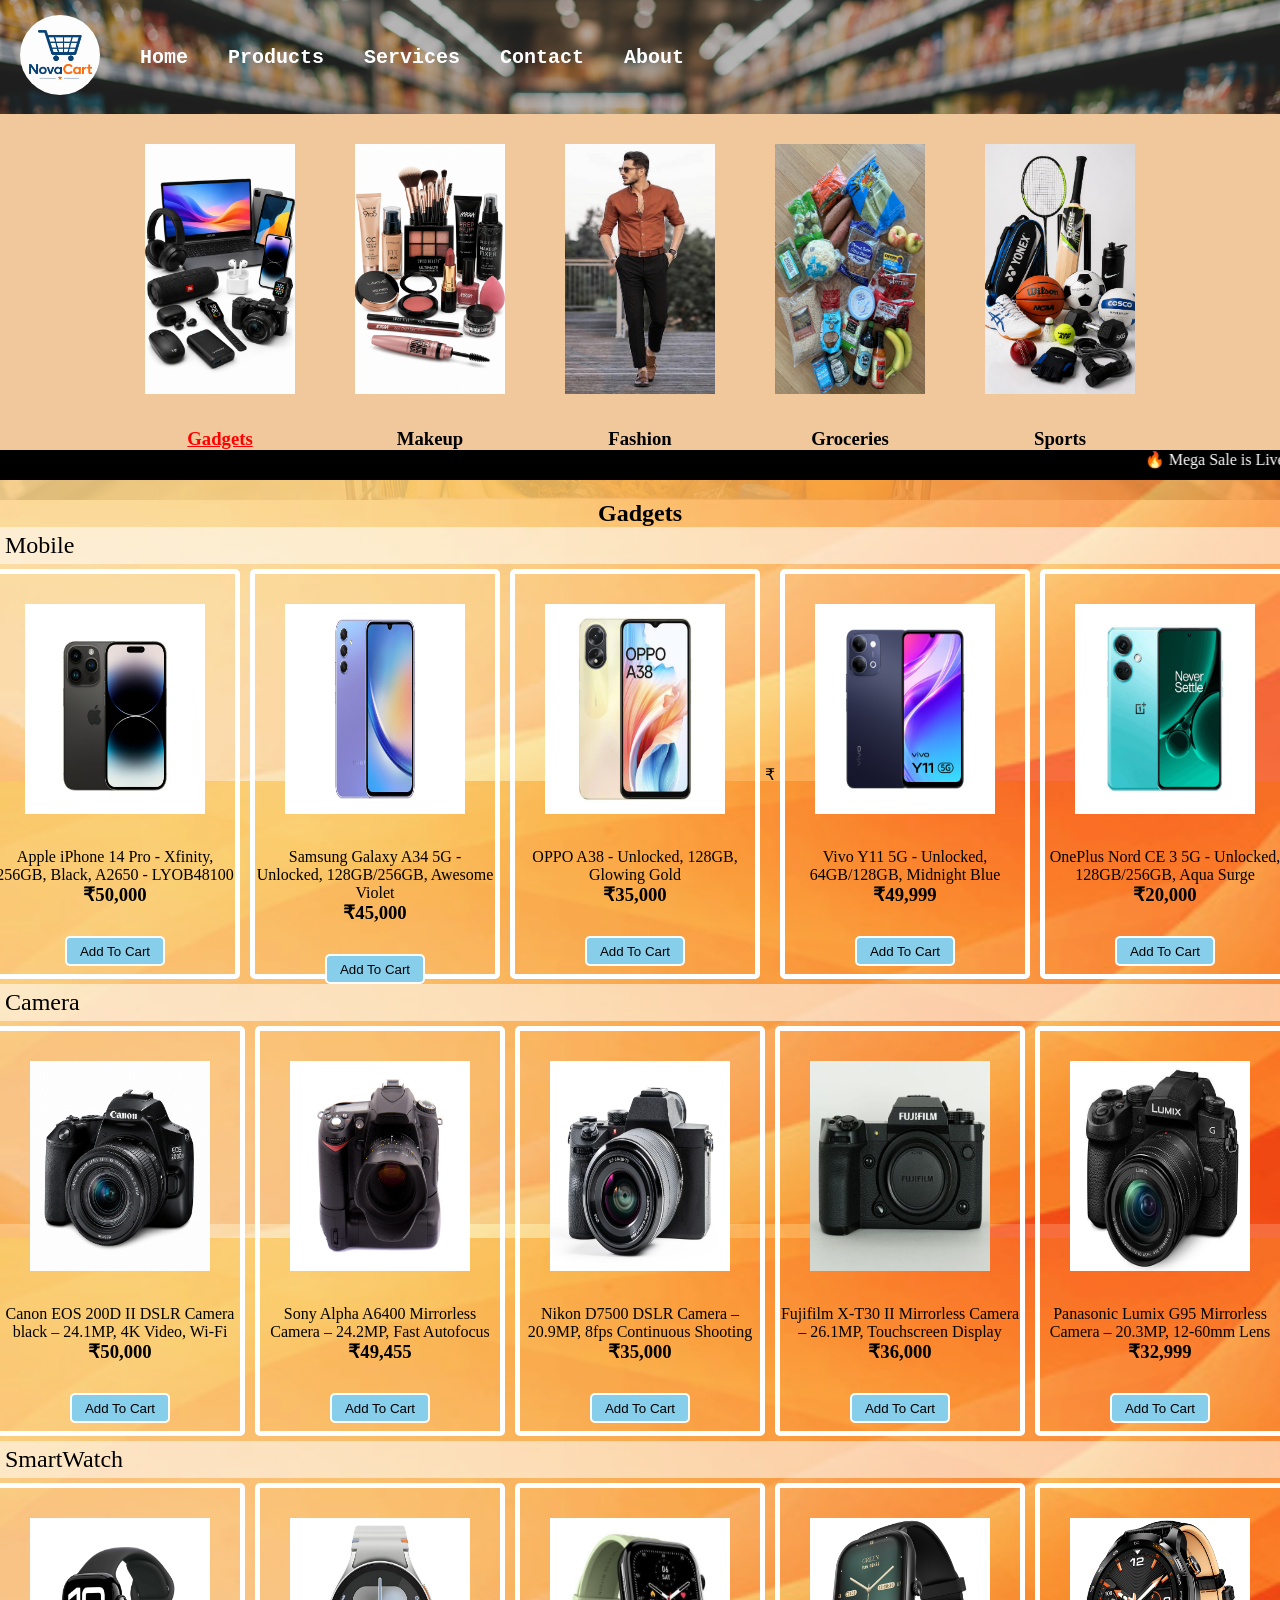
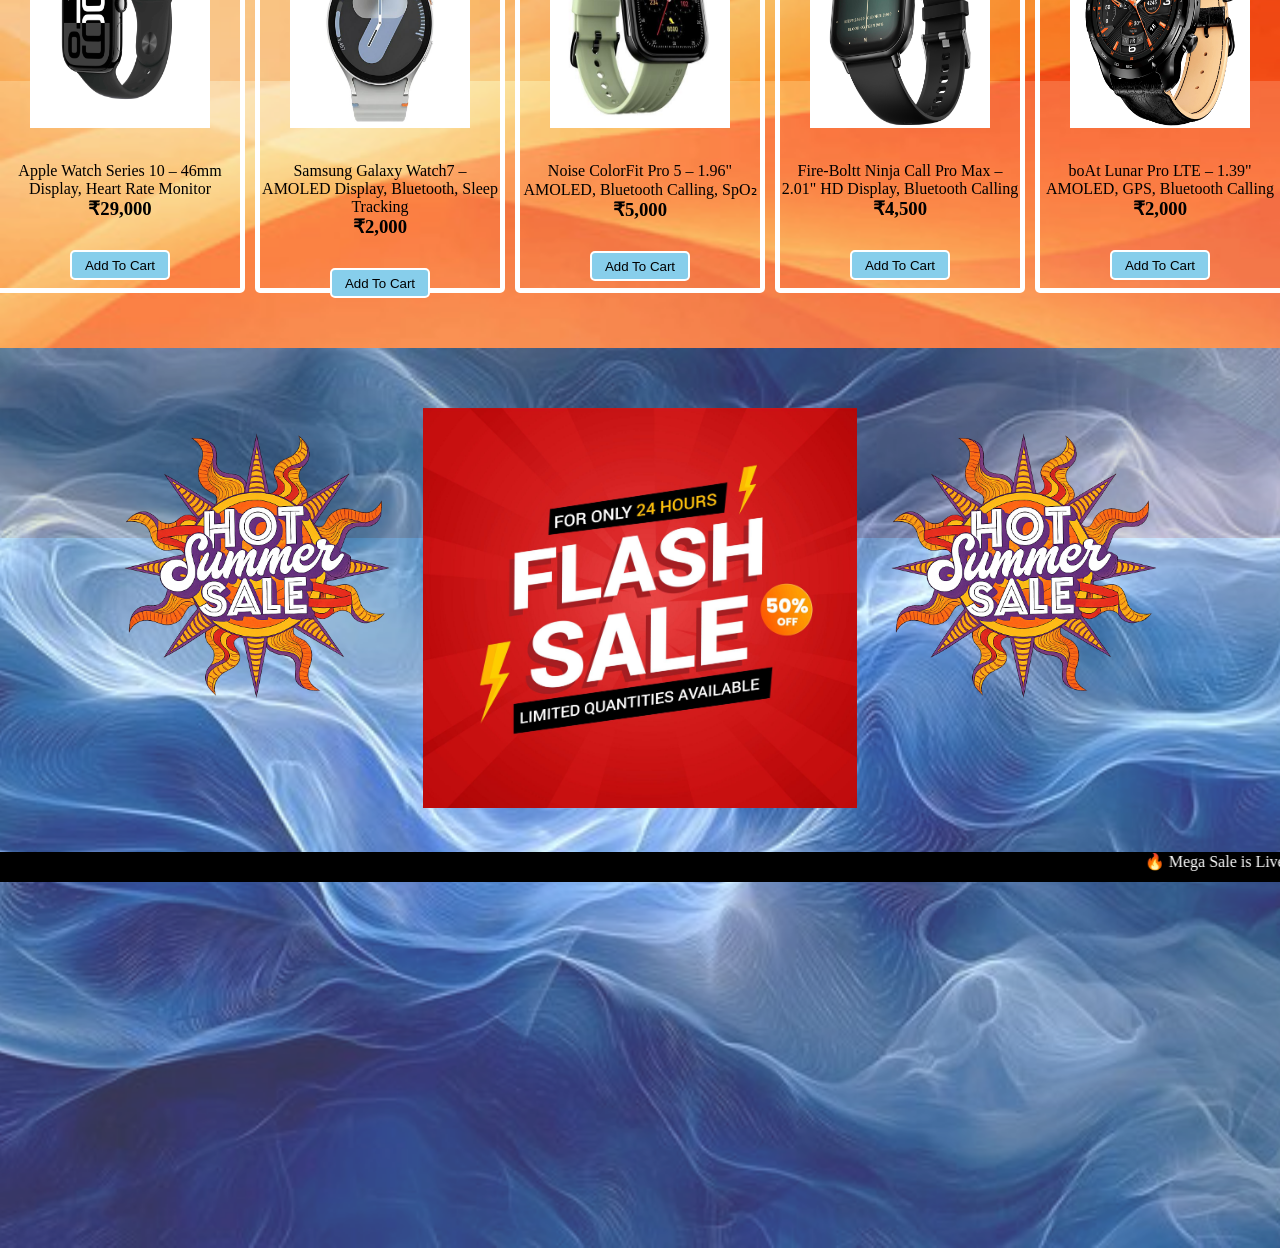
<file: products2.html>
<!DOCTYPE html>
<html lang="en">
<head>
    <meta charset="UTF-8">
    <meta name="viewport" content="width=device-width, initial-scale=1.0">
       <link rel="stylesheet" href="./static/css/stylepro.css" />
    <link rel="stylesheet" media="screen and (max-width:1000px)" href="./static/css/tablet.css">
    <link rel="stylesheet" media="screen and (max-width:740px)" href="./static/css/phone.css">

    <title>Products</title>
</head>
<body>
     <div id="navbar">
        <div id="logo">
          <img src="./static/images/logo.png" alt="" />
        </div>
        <ul>
          <li class="item"><a href="./index.html" target="_blank">Home</a></li>
          <li class="item"><a href="./products.html">Products</a></li>
          <li class="item"><a href="./index.html#services">Services</a></li>
          <li class="item"><a href="./index.html#contact">Contact</a></li>
          <li class="item"><a href="./index.html#about-box">About</a></li>
        </ul>
      </div>
    </header>
    <section class="container">
        <div class="category">
        <div class="items"><a href="" class="active" ><img src="./static/images/gad1.png" alt=""><h3>Gadgets</h3></a></div>
        <div class="items"><a href="./makeup.html"><img src="./static/images/mk.png" alt=""><h3>Makeup</h3></a></div>
        <div class="items"><a href="./fashion.html"><img src="./static/images/men2.jpg" alt=""><h3>Fashion</h3></a></div>
        <div class="items"><a href="./groceries.html"><img src="./static/images/gad.jpg" alt=""><h3>Groceries</h3></a></div>
        <div class="items"><a href="./sports.html"><img src="./static/images/gd.png" alt=""><h3>Sports</h3></a></div>
        </div>
    </section>
    <div class="adm"><marquee>
🔥 Mega Sale is Live! | Up to 50% OFF on Groceries, Fashion, Gadgets & Sports | Free Delivery on Orders Above ₹999 | Shop Now at NovaCart! 🛒
</marquee></div>
<section class="gadget-box">
  <h1>Gadgets</h1>
   <div class="mob-head">Mobile</div> 
  <div class="mob">
   
    <div class="prod"><img src="./static/images/mob1.jpg" alt=""><p>Apple iPhone 14 Pro - Xfinity, 256GB, Black, A2650 - LYOB48100</p><h3>₹50,000</h3>
    <button class="pbtn">Add To Cart</button></div>
    <div class="prod"><img src="./static/images/mob2.jpg" alt=""><p>Samsung Galaxy A34 5G - Unlocked, 128GB/256GB, Awesome Violet</p><h3>₹45,000</h3>
    <button class="pbtn">Add To Cart</button></div>
    <div class="prod"><img src="./static/images/mob3.jpg" alt=""><p> OPPO A38 - Unlocked, 128GB, Glowing Gold</p><h3>₹35,000</h3>
    <button class="pbtn">Add To Cart</button></div>₹
    <div class="prod"><img src="./static/images/mob4.jpg" alt=""><p>Vivo Y11 5G - Unlocked, 64GB/128GB, Midnight Blue</p><h3>₹49,999</h3>
    <button class="pbtn">Add To Cart</button></div>
    <div class="prod"><img src="./static/images/mob5.jpg" alt=""><p>OnePlus Nord CE 3 5G - Unlocked, 128GB/256GB, Aqua Surge</p><h3>₹20,000</h3>
    <button class="pbtn">Add To Cart</button></div>
  </div>
   <div class="mob-head">Camera</div> 
  <div class="mob">
   
    <div class="prod"><img src="./static/images/cam1.png" alt=""><p>Canon EOS 200D II DSLR Camera black  – 24.1MP, 4K Video, Wi-Fi</p><h3>₹50,000</h3>
    <button class="pbtn">Add To Cart</button></div>
    <div class="prod"><img src="./static/images/cam2.jpg" alt=""><p>Sony Alpha A6400 Mirrorless Camera – 24.2MP, Fast Autofocus</p><h3>₹49,455</h3>
    <button class="pbtn">Add To Cart</button></div>
    <div class="prod"><img src="./static/images/cam3.jpg" alt=""><p> Nikon D7500 DSLR Camera – 20.9MP, 8fps Continuous Shooting</p><h3>₹35,000</h3>
    <button class="pbtn">Add To Cart</button></div>
    <div class="prod"><img src="./static/images/cam4.jpg" alt=""><p>Fujifilm X-T30 II Mirrorless Camera – 26.1MP, Touchscreen Display</p><h3>₹36,000</h3>
    <button class="pbtn">Add To Cart</button></div>
    <div class="prod"><img src="./static/images/cam5.jpg" alt=""><p>Panasonic Lumix G95 Mirrorless Camera – 20.3MP, 12-60mm Lens</p><h3>₹32,999</h3>
    <button class="pbtn">Add To Cart</button></div>
  </div>
   <div class="mob-head">SmartWatch</div> 
  <div class="mob">
   
    <div class="prod"><img src="./static/images/wat1.jpg" alt=""><p>Apple Watch Series 10 – 46mm Display, Heart Rate Monitor</p><h3>₹29,000</h3>
    <button class="pbtn">Add To Cart</button></div>
    <div class="prod"><img src="./static/images/wat2.jpg" alt=""><p>Samsung Galaxy Watch7 – AMOLED Display, Bluetooth, Sleep Tracking</p><h3>₹2,000</h3>
    <button class="pbtn">Add To Cart</button></div>
    <div class="prod"><img src="./static/images/wat3.jpg" alt=""><p> Noise ColorFit Pro 5 – 1.96" AMOLED, Bluetooth Calling, SpO₂ </p><h3>₹5,000</h3>
    <button class="pbtn">Add To Cart</button></div>
    <div class="prod"><img src="./static/images/wat4.jpg" alt=""><p>Fire-Boltt Ninja Call Pro Max – 2.01" HD Display, Bluetooth Calling</p><h3>₹4,500</h3>
    <button class="pbtn">Add To Cart</button></div>
    <div class="prod"><img src="./static/images/wat5.jpg" alt=""><p>boAt Lunar Pro LTE – 1.39" AMOLED, GPS, Bluetooth Calling</p><h3>₹2,000</h3>
    <button class="pbtn">Add To Cart</button></div>
  </div>
</section>
     <section id="ad">
        
        <div id="advertisement">
        <div class="ad1"><img src="./static/images/sales2.png"  alt=""></div>
        <div class="ad2"><img src="./static/images/sales.jpg" alt=""></div>
        <div class="ad1"><img src="./static/images/sales2.png" alt=""></div>
        </div>
        <div class="adm"><marquee>
🔥 Mega Sale is Live! | Up to 50% OFF on Groceries, Fashion, Gadgets & Sports | Free Delivery on Orders Above ₹999 | Shop Now at NovaCart! 🛒
</marquee></div>
    </section>
</body>
</html>
</file>
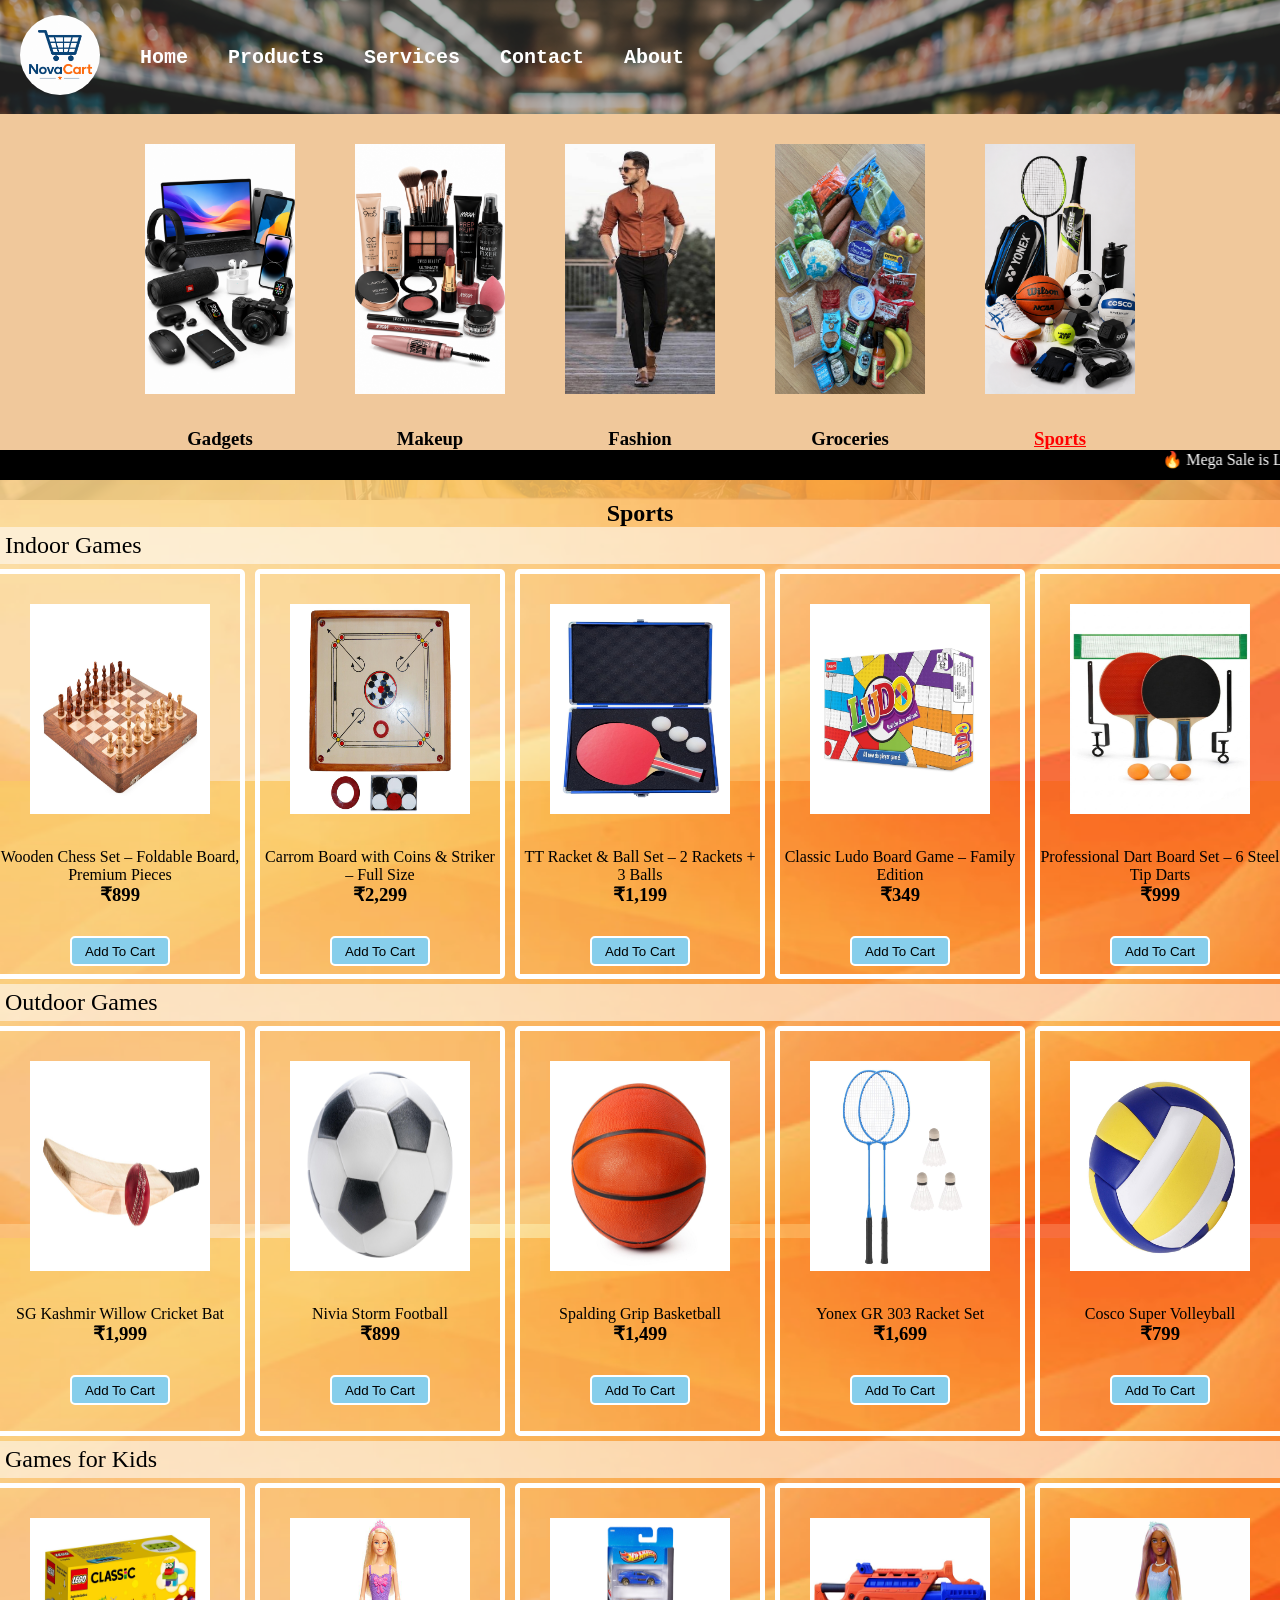
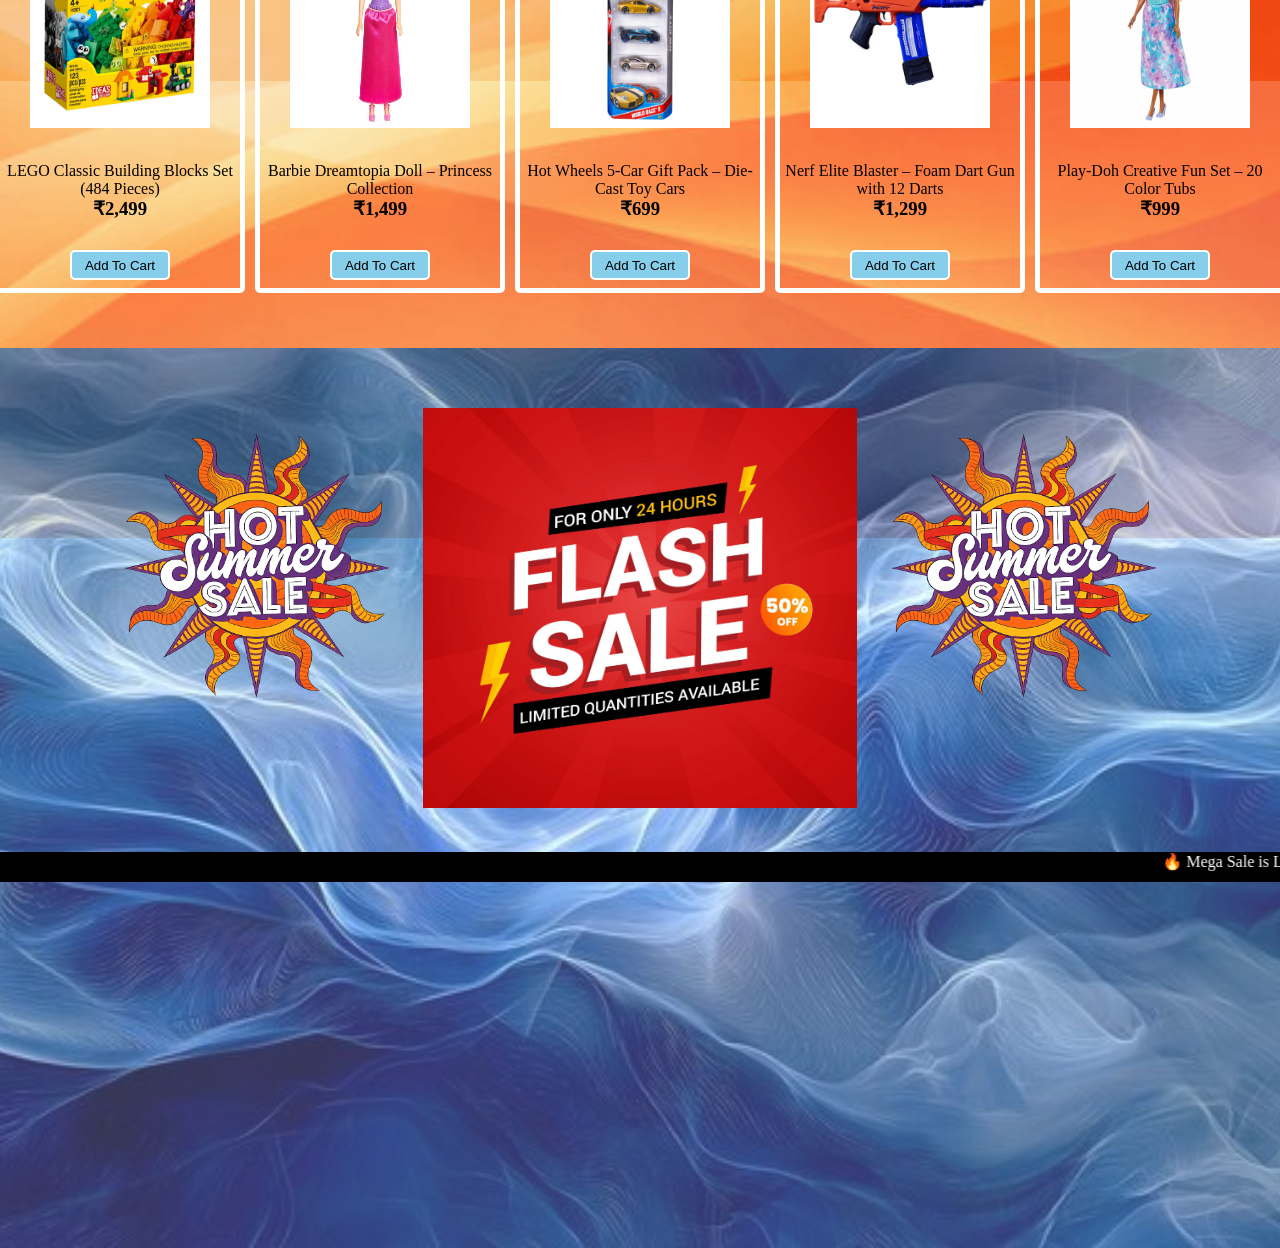
<file: sports.html>
<!DOCTYPE html>
<html lang="en">
<head>
    <meta charset="UTF-8">
    <meta name="viewport" content="width=device-width, initial-scale=1.0">
       <link rel="stylesheet" href="./static/css/stylepro.css" />
    <link rel="stylesheet" media="screen and (max-width:1000px)" href="./static/css/tablet.css">
    <link rel="stylesheet" media="screen and (max-width:740px)" href="./static/css/phone.css">

    <title>Products</title>
</head>
<body>
     <div id="navbar">
        <div id="logo">
          <img src="./static/images/logo.png" alt="" />
        </div>
        <ul>
          <li class="item"><a href="./index.html" target="_blank">Home</a></li>
          <li class="item"><a href="./products.html">Products</a></li>
          <li class="item"><a href="./index.html#services">Services</a></li>
          <li class="item"><a href="./index.html#contact">Contact</a></li>
          <li class="item"><a href="./index.html#about">About</a></li>
        </ul>
      </div>
    </header>
    <section class="container">
        <div class="category">
        <div class="items"><a href="./products2.html" ><img src="./static/images/gad1.png" alt=""><h3>Gadgets</h3></a></div>
        <div class="items"><a href="./makeup.html"  ><img src="./static/images/mk.png" alt=""><h3>Makeup</h3></a></div>
        <div class="items"><a href="./fashion.html" ><img src="./static/images/men2.jpg" alt=""><h3>Fashion</h3></a></div>
        <div class="items"><a href="./groceries.html"><img src="./static/images/gad.jpg" alt=""><h3>Groceries</h3></a></div>
        <div class="items"><a href="" class="active"><img src="./static/images/gd.png" alt=""><h3>Sports</h3></a></div>
        </div>
    </section>
    <div class="adm"><marquee>
🔥 Mega Sale is Live! | Up to 50% OFF on Groceries, Fashion, Gadgets & Sports | Free Delivery on Orders Above ₹999 | Shop Now at NovaCart! 🛒
</marquee></div>
<section class="gadget-box">
  <h1>Sports</h1>
   <div class="mob-head">Indoor Games</div> 
  <div class="mob">
   
    <div class="prod"><img src="./static/images/ig1.jpg" alt=""><p>Wooden Chess Set – Foldable Board, Premium Pieces</p><h3>₹899</h3>
    <button class="pbtn">Add To Cart</button></div>
    <div class="prod"><img src="./static/images/ig2.jpg" alt=""><p>Carrom Board with Coins & Striker – Full Size</p><h3>₹2,299</h3>
    <button class="pbtn">Add To Cart</button></div>
    <div class="prod"><img src="./static/images/ig3.jpg" alt=""><p>TT Racket & Ball Set – 2 Rackets + 3 Balls</p><h3>₹1,199</h3>
    <button class="pbtn">Add To Cart</button></div>
    <div class="prod"><img src="./static/images/ig4.jpg" alt=""><p>Classic Ludo Board Game – Family Edition</p><h3>₹349</h3>
    <button class="pbtn">Add To Cart</button></div>
    <div class="prod"><img src="./static/images/ig5.jpg" alt=""><p>Professional Dart Board Set – 6 Steel Tip Darts</p><h3>₹999</h3>
    <button class="pbtn">Add To Cart</button></div>
  </div>
   <div class="mob-head">Outdoor Games</div> 
  <div class="mob">
   
    <div class="prod"><img src="./static/images/og1.jpg" alt=""><p>SG Kashmir Willow Cricket Bat</p><h3>₹1,999</h3>
    <button class="pbtn">Add To Cart</button></div>
    <div class="prod"><img src="./static/images/og2.jpg" alt=""><p>Nivia Storm Football</p><h3>₹899</h3>
    <button class="pbtn">Add To Cart</button></div>
    <div class="prod"><img src="./static/images/og3.jpg" alt=""><p>Spalding Grip Basketball</p><h3>₹1,499</h3>
    <button class="pbtn">Add To Cart</button></div>
    <div class="prod"><img src="./static/images/og4.jpg" alt=""><p>Yonex GR 303 Racket Set</p><h3>₹1,699</h3>
    <button class="pbtn">Add To Cart</button></div>
    <div class="prod"><img src="./static/images/og5.jpg" alt=""><p>Cosco Super Volleyball</p><h3>₹799</h3>
    <button class="pbtn">Add To Cart</button></div>
  </div>
   <div class="mob-head">Games for Kids</div> 
  <div class="mob">
   
    <div class="prod"><img src="./static/images/g1.jpg" alt=""><p>LEGO Classic Building Blocks Set (484 Pieces)</p><h3>₹2,499</h3>
    <button class="pbtn">Add To Cart</button></div>
    <div class="prod"><img src="./static/images/g2.jpg" alt=""><p>Barbie Dreamtopia Doll – Princess Collection</p><h3>₹1,499</h3>
    <button class="pbtn">Add To Cart</button></div>
    <div class="prod"><img src="./static/images/g3.jpg" alt=""><p>Hot Wheels 5-Car Gift Pack – Die-Cast Toy Cars</p><h3>₹699</h3>
    <button class="pbtn">Add To Cart</button></div>
    <div class="prod"><img src="./static/images/g4.jpg" alt=""><p>Nerf Elite Blaster – Foam Dart Gun with 12 Darts</p><h3>₹1,299 </h3>
    <button class="pbtn">Add To Cart</button></div>
    <div class="prod"><img src="./static/images/g5.jpg" alt=""><p>Play-Doh Creative Fun Set – 20 Color Tubs</p><h3>₹999</h3>
    <button class="pbtn">Add To Cart</button></div>
  </div>
</section>
     <section id="ad">
        
        <div id="advertisement">
        <div class="ad1"><img src="./static/images/sales2.png"  alt=""></div>
        <div class="ad2"><img src="./static/images/sales.jpg" alt=""></div>
        <div class="ad1"><img src="./static/images/sales2.png" alt=""></div>
        </div>
        <div class="adm"><marquee>
🔥 Mega Sale is Live! | Up to 50% OFF on Groceries, Fashion, Gadgets & Sports | Free Delivery on Orders Above ₹999 | Shop Now at NovaCart! 🛒
</marquee></div>
    </section>
</body>
</html>
</file>
<file: static/css/style.css>
*{
    margin: 0;
    padding: 0;
}

:root{
    --navbar-height:60px;
}
#logo img{
    margin: 15px 20px;
    height: 80px;
    border-radius: 5rem;
}
#navbar{
    display: flex;
     position: relative;
    align-items: center;
    top: 0px;
}
#navbar ul{
    display: flex;
}
#navbar::before{
    content: "";
    background-color: black;
    position: absolute;
    height: 100%;
    width: 100%;
    z-index: -1;
    opacity: 0.7;
}
#navbar ul li{
    list-style: none;
    font-size: 1rem;
}
#navbar ul li a{
    display: block;
    color: white;
    padding: 4px 20px;
    text-decoration: none;
    font-family: 'Courier New', Courier, monospace;
    border-radius: 20px;
    font-size: 20px ;
    font-weight: 600;
}
#navbar ul li a:hover{
    color: rgb(5, 73, 175);
    background-color:rgb(245, 230, 221) ;
}
#home{
    display: flex;
    flex-direction: column;
    padding: 3px 200px;
    height: 365px;
    justify-content: center;
    align-items: center;
}
#home::before{
    content: "";
    background: url("../images/bg3.png") no-repeat center center/ cover;
    position: absolute;
    top: 0px;
    left: 0px;
    height: 500px;
    width: 100%;
    z-index: -1;
    opacity: 0.6;
    }
#home h1{
    color: rgb(4, 38, 82);
    text-align: center;
    font-size: 5rem;
    
}
#home p{
    color: rgb(0, 0, 0);
    text-align: center;
    font-style: 2.2rem;
    margin: 10px;
    line-height: 40px;
}
a .btn{
    margin: 0px 9px;
    background-color: rgb(248, 114, 4);
    text-decoration: none;
    color: white;
    padding: 5px 10px;
    border: 2px solid gray;
    border-radius: 25px;
    font-size: 20px;
    cursor: pointer;
}
a .btn:hover{
    background-color: rgb(23, 135, 240);
    color: black;
}
.center{
    text-align: center;
}
#services{
    margin: 30px;
    display: flex;

}
#services .box{
    border: 2px solid rgb(224, 132, 11);
    padding: 25px;
    margin: 2px 4px;
    border-radius: 10px;
    background-color: rgba(250, 190, 121, 0.829);
    transition: all 0.8s ease-in-out;
    transition-duration: 1s ;
}
#services .box:hover{
    transform: scale(1.1);
    background-color: white;
}
#services .box img{
    height: 150px;
    display: block;
    margin: auto;
}
.h1-primary{
    margin-top: 30px;
}
#products-section{
    position: relative;
    margin-bottom: 35px;
}
#product-section::before{
    content: "";
    position:absolute;
    background: url("../images/bg.jpg") no-repeat center center/cover;
    width: 100%;
    height: 60%;
    z-index: -1;
    opacity: 0.8;
}
#products img{
    height: 250px;
    border-radius: 25px;
    padding: 15px;
    animation: guvi;
    animation-duration: 2s;
    animation-iteration-count: infinite;
    /* animation-name: anees;
    animation-duration: 2s */
}
@keyframes guvi{
    0%{
        transform: scale(1.1);
    }
    50%{
        transform: scale(0.8);
    }
    260%{
        transform: rotate(180deg);
    }
    360%{
        transform: rotate(50deg);
    }
}
.items{
    padding: 14px;
}
#products{
    display: flex;
    justify-content: center;
    align-items: center;
}
#product-section h1{
    color: white;
    align-items: center;
    font-size: 2.5rem;
}
#contact{
    margin-top: 40px;
}
#contact::before{
    content: "";
    position: absolute;
    width: 100%;
    height: 80%;
    z-index:-1;
    opacity: 0.7;
    background: url("../images/bbg.jpg") no-repeat center center/cover;
}

#contact-box{
    display: flex;
    justify-content: center;
    align-items: center;
    padding-bottom: 34px;
}
#contact-box input,
#contact-box textarea{
    width: 100%;
    padding: 0.5rem;
    margin-top: 10px;
    border-radius: 25px;
    font-size: 1.1rem;
}
#contact-box form{
    width: 40%;
}
.cbtn{
    padding: 14px 31px;
    border: 2px solid white;
    background-color: gray;
    color: black;
    margin: 17px;
    width: 100%;
    font-size: 1rem;
    border-radius: 25px;
    cursor: pointer;
}
.cbtn:hover{
    background-color: black;
    color: white;
}
footer{
    background-color: black;
    color: white;
    padding: 20px;
    margin-bottom: 0px;
}
a .pbtn{
    margin: 0px 9px;
    background-color: rgb(248, 114, 4);
    color: white;
    text-decoration: none;
    padding: 5px 10px;
    border: 2px solid gray;
    border-radius: 25px;
    font-size: 20px;
    cursor: pointer;
}
.pbtn:hover{
    background-color: rgb(23, 135, 240);
    color: black;
}
#about-box{
    margin-top: 80px;
    text-align: center;
    background: url("../images/bg.jpg") no-repeat center center/cover;
}
#about-box p{
    font-size: 1.3rem;
}
#about-box ul{
    display: flex;
    padding: 4px 20px;
    width: 100%;
    text-align: center;
    align-items: center;
}
#about-box ul li{
    border: 2px solid black;
    padding: 20px;
    margin-left: 70px;
    margin-top: 5px;
    align-items: center;
    background-color: white;
    list-style: none;
    font-size: 1.5rem;
    border-radius: 5px;
   
}
</file>
<file: static/css/tablet.css>
#navbar{
    flex-direction: column;
}
#navbar ul li a{
    font-size: 1.5rem;
    padding: 3px 7px;

}
#home{
    height: 350px;
    padding: 3px 50px;
}
#home::before{
    height: 500px;
}
#home p{
    font-size: 15px;
    line-height: 100%;
}
#services{
    flex-direction: column;
}
#services .box{
    padding: 30px;
    margin: 2px;
    margin-bottom: 20px;
}
#products{
    flex-wrap: wrap;
}
#products img{
    width: 100px;
    height: auto;
}
#contact{
    margin-top:50px;
}

.category{
    flex-wrap: wrap;
}
.category img{
    width: 150px;
    height: 200px;
}
.mob-head{
   text-align: center;
}
.mob{
    background: url("../images/bg.jpg");
    flex-wrap: wrap;
}
#about-box{
    margin-top: 50px;
}
#about-box ul li{
    border: 2px solid black;
    padding: 10px;
    margin-left: 5px;
    margin-top: 5px;
    align-items: center;
    background-color: white;
    list-style: none;
    font-size: 1rem;
}
</file>
<file: static/css/phone.css>
#home{
   padding: 20px; 
    width:100%;
 box-sizing:border-box;
} 
#navbar{
    justify-content: center;
    align-items: center;
}
#navbar ul li a{
    padding:5px;
    font-size: 16px;
    font-weight: 150;
}

#home h1{
   font-size: 3rem;
}
#services .box:hover{
    transform: scale(1.1);
    background-color: white;
}
#product-section{
    margin-top: 10px;
}
#product-section::before{
    width: 100%;
    height: 75%;
    z-index: -1;
    opacity: 0.8;
}
#products img{
    width: 120px;
    height:150px ;
}
#contact{
    margin-top: 80px;
}
#contact::before{
    content: "";
    position: absolute;
    width: 100%;
    height: 60%;
    z-index:-1;
    opacity: 0.7;
    background: url("../images/bbg.jpg") no-repeat center center/cover;
}
a .pbtn{
    margin: 0px 9px;
    background-color: rgb(248, 114, 4);
    color: white;
    text-decoration: none;
    padding: 5px 10px;
    border: 2px solid gray;
    border-radius: 25px;
    font-size: 20px;
    cursor: pointer;
}
.pbtn:hover{
    background-color: rgb(23, 135, 240);
    color: black;
}
#about-box{
    margin-top: 30px;
     font-size: 1rem;
}
#about-box p{
    font-size: 1rem;
}
#about-box ul{
    flex-direction: column;
    align-items:center;
    padding:0;
    padding-bottom: 20px;
}
#about-box ul li{
    border: 2px solid black;
    background-color: white;
    width: 100%;
    margin: 5px;
    height: 15px;
    list-style: none;
    font-size: 1rem;
    border-radius: 10px;
   
}

#ad {
    margin-top: 30px;
}

#ad::before {
    height: 255px;
}
#advertisement .ad1 img {
    width: 100%;
    height: 200px;
}
#advertisement .ad2 img {
    width: 100%;
    height: 100px;
    margin-top: 30px;
}
</file>
<file: static/css/stylepro.css>
* {
    margin: 0;
    padding: 0;
}

:root {
    --navbar-height: 60px;
}

#logo img {
    margin: 15px 20px;
    height: 80px;
    border-radius: 5rem;
}

#navbar {
    display: flex;
    position: relative;
    align-items: center;
    top: 0px;
}

#navbar ul {
    display: flex;
}

#navbar::before {
    content: "";
    background-color: black;
    position: absolute;
    height: 100%;
    width: 100%;
    z-index: -1;
    opacity: 0.7;
}

#navbar ul li {
    list-style: none;
    font-size: 1rem;
}

#navbar ul li a {
    display: block;
    color: white;
    padding: 4px 20px;
    text-decoration: none;
    font-family: 'Courier New', Courier, monospace;
    border-radius: 20px;
    font-size: 20px;
    font-weight: 600;
}

#navbar ul li a:hover {
    color: rgb(5, 73, 175);
    background-color: rgb(245, 230, 221);
}

.container::before {
    content: "";
    background: url("../images/bg3.png") no-repeat center center/ cover;
    position: absolute;
    top: 0px;
    left: 0px;
    height: 500px;
    width: 100%;
    z-index: -1;
    opacity: 0.6;

}
.container  a.active{
   text-decoration: underline;
   color: red;
}

.category {
    display: flex;
    justify-content: center;
    align-items: center;
    background-color: rgb(240, 200, 155);
}

.category img {
    margin: 30px;
    width: 150px;
    height: 250px;
}

.category a {
    text-align: center;
    text-decoration: none;
    color: black;
}
.category a:hover{
    color: rgb(83, 80, 80);
}

#ad {
    margin-top: 50px;
}

#ad::before {
    content: "";
    position: absolute;
    background: url("../images/bbg.jpg") no-repeat center center/cover;
    width: 100%;
    height: 100%;
    z-index: -1;
    opacity: 0.8;

}

#advertisement {
    display: flex;
    margin-top: 20px;
    justify-content: center;
    text-align: center;
}


#advertisement .ad1 img {
    width: 100%;
    height: 500px;
    animation: guvi;
    animation-duration: 2s;
    animation-iteration-count: infinite;
}

@keyframes guvi {
    0% {
        transform: scale(1.1);
    }

    50% {
        transform: scale(0.8);
    }

}

#advertisement .ad2 img {
    width: 100%;
    height: 400px;
    margin-top: 60px;
}

.adm {
    background-color: black;
    color: white;
    width: 100%;
    height: 30px;
    text-align: center;
}
.gadget-box{
    
    margin-top: 20px;
    text-align: center;
}
.mob::before{
    content: "";
    position: absolute;
    background: url("../images/bg.jpg") no-repeat center center/cover;
    width: 100%;
    height: 100%;
    z-index: -1;
    opacity: 0.8;
}
.mob-head{
    text-align: left;
    padding: 5px;
    background-color:rgba(255, 255, 255, 0.548);
    width: 100%;
    font-size: 1.5rem;
    
    /* height: 50px */
    
}
.mob{
     display: flex;
    justify-content: center;
    align-items: center;
    /* animation: mob; */
     transition: all 0.8s ease-in-out;
    transition-duration: 1s ;
}

.mob p{
    text-align: center;
}
.mob img {
    margin: 30px;
    width: 180px;
    height: 210px;
    gap: -2px;
}
.mob img:hover{
    transform: scale(1.1);
    background-color: white;
}
.prod{
    border: 5px solid white;
    border-radius: 5px;
    margin: 5px;
    width: 100%;
    height: 400px;
    text-align: center;
    align-items: center;
}
.prod button{
    align-items: baseline;
    margin-top: 30px;
    height: 30px;
    width: 100px;
    background-color: skyblue;
    color: black;
    border: 2px solid white;
    border-radius: 5px;
}

.prod button:hover{
    background-color: rgb(223, 221, 221);
}
</file>
